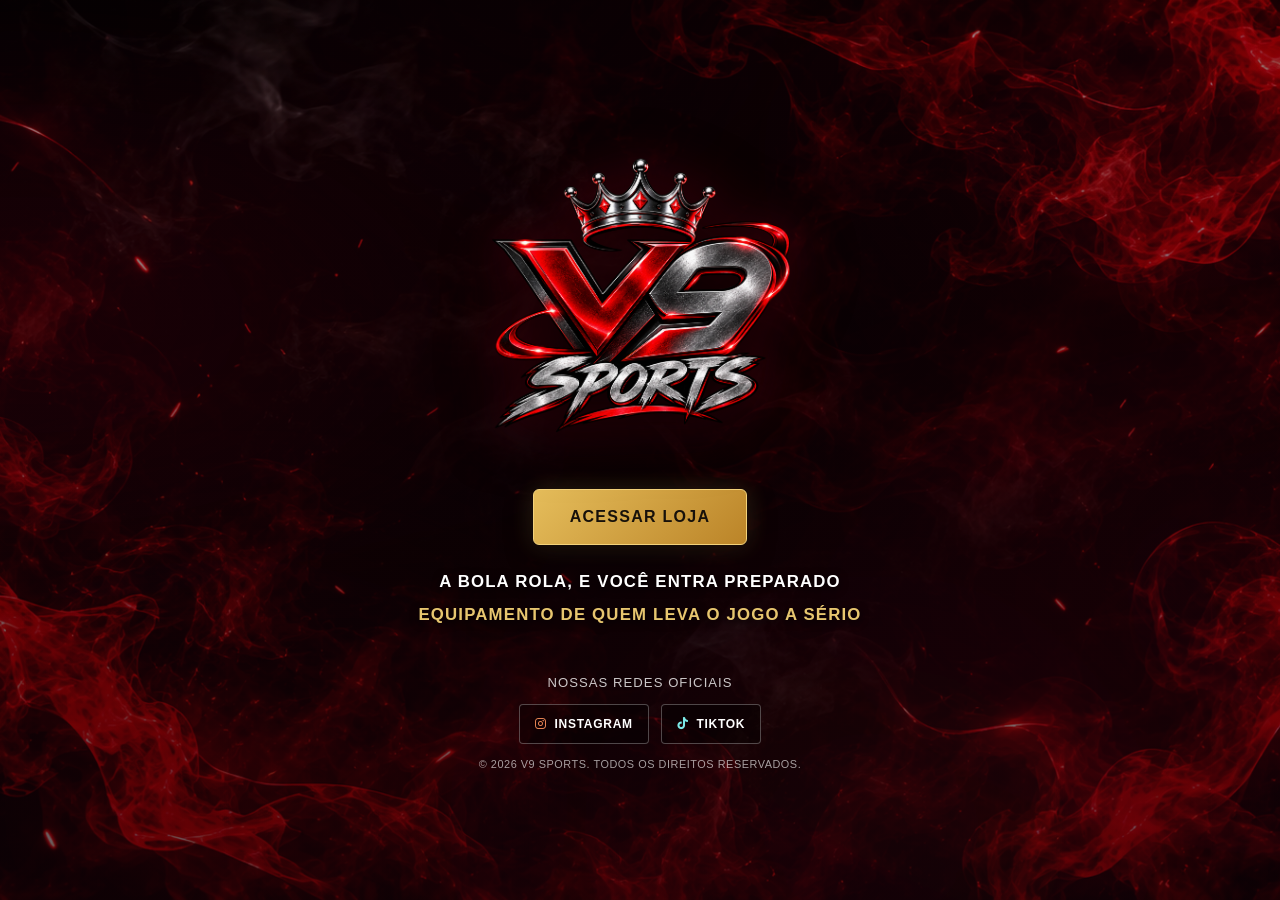
<file: index.html>
<!DOCTYPE html>
<html lang="pt-br">
<head>
    <meta charset="UTF-8">
    <meta name="viewport" content="width=device-width, initial-scale=1.0">
    <title>V9 Sports | Oficial</title>
    <link rel="preload" as="image" href="fundo-fumaça-vermelha-em-chamas.png">
    <link rel="preload" as="image" href="logo-v9-sports.png">
    <link rel="stylesheet" href="style.css">
    <link rel="stylesheet" href="https://cdnjs.cloudflare.com/ajax/libs/font-awesome/6.0.0/css/all.min.css">
</head>
<body>

    <main class="hero-wrapper">
        <div class="logo-box">
            <img src="logo-v9-sports.png" alt="V9 Sports Logo" class="logo-img">
        </div>

        <div class="cta-area">
            <a href="dashboard.html" class="btn-main">ACESSAR LOJA</a>

            <!-- FRASE EM MAIÚSCULO -->
            <div class="subtitle">
                <p class="frase-1">A BOLA ROLA, E VOCÊ ENTRA PREPARADO</p>
                <p class="frase-2">EQUIPAMENTO DE QUEM LEVA O JOGO A SÉRIO</p>
            </div>
        </div>

        <footer class="social-footer">
            <p class="footer-label">Nossas Redes Oficiais</p>

            <div class="social-links">
                <a href="https://www.instagram.com/v9_sportss/" target="_blank" rel="noopener noreferrer" aria-label="Instagram da V9 Sports" class="social-item instagram">
                    <i class="fab fa-instagram"></i> INSTAGRAM
                </a>

                <a href="https://www.tiktok.com/@v9_sports" target="_blank" rel="noopener noreferrer" aria-label="TikTok da V9 Sports" class="social-item tiktok">
                    <i class="fab fa-tiktok"></i> TIKTOK
                </a>
            </div>

            <p class="copyright">
                © 2026 V9 SPORTS. TODOS OS DIREITOS RESERVADOS.
            </p>
        </footer>
    </main>

</body>
</html>
</file>
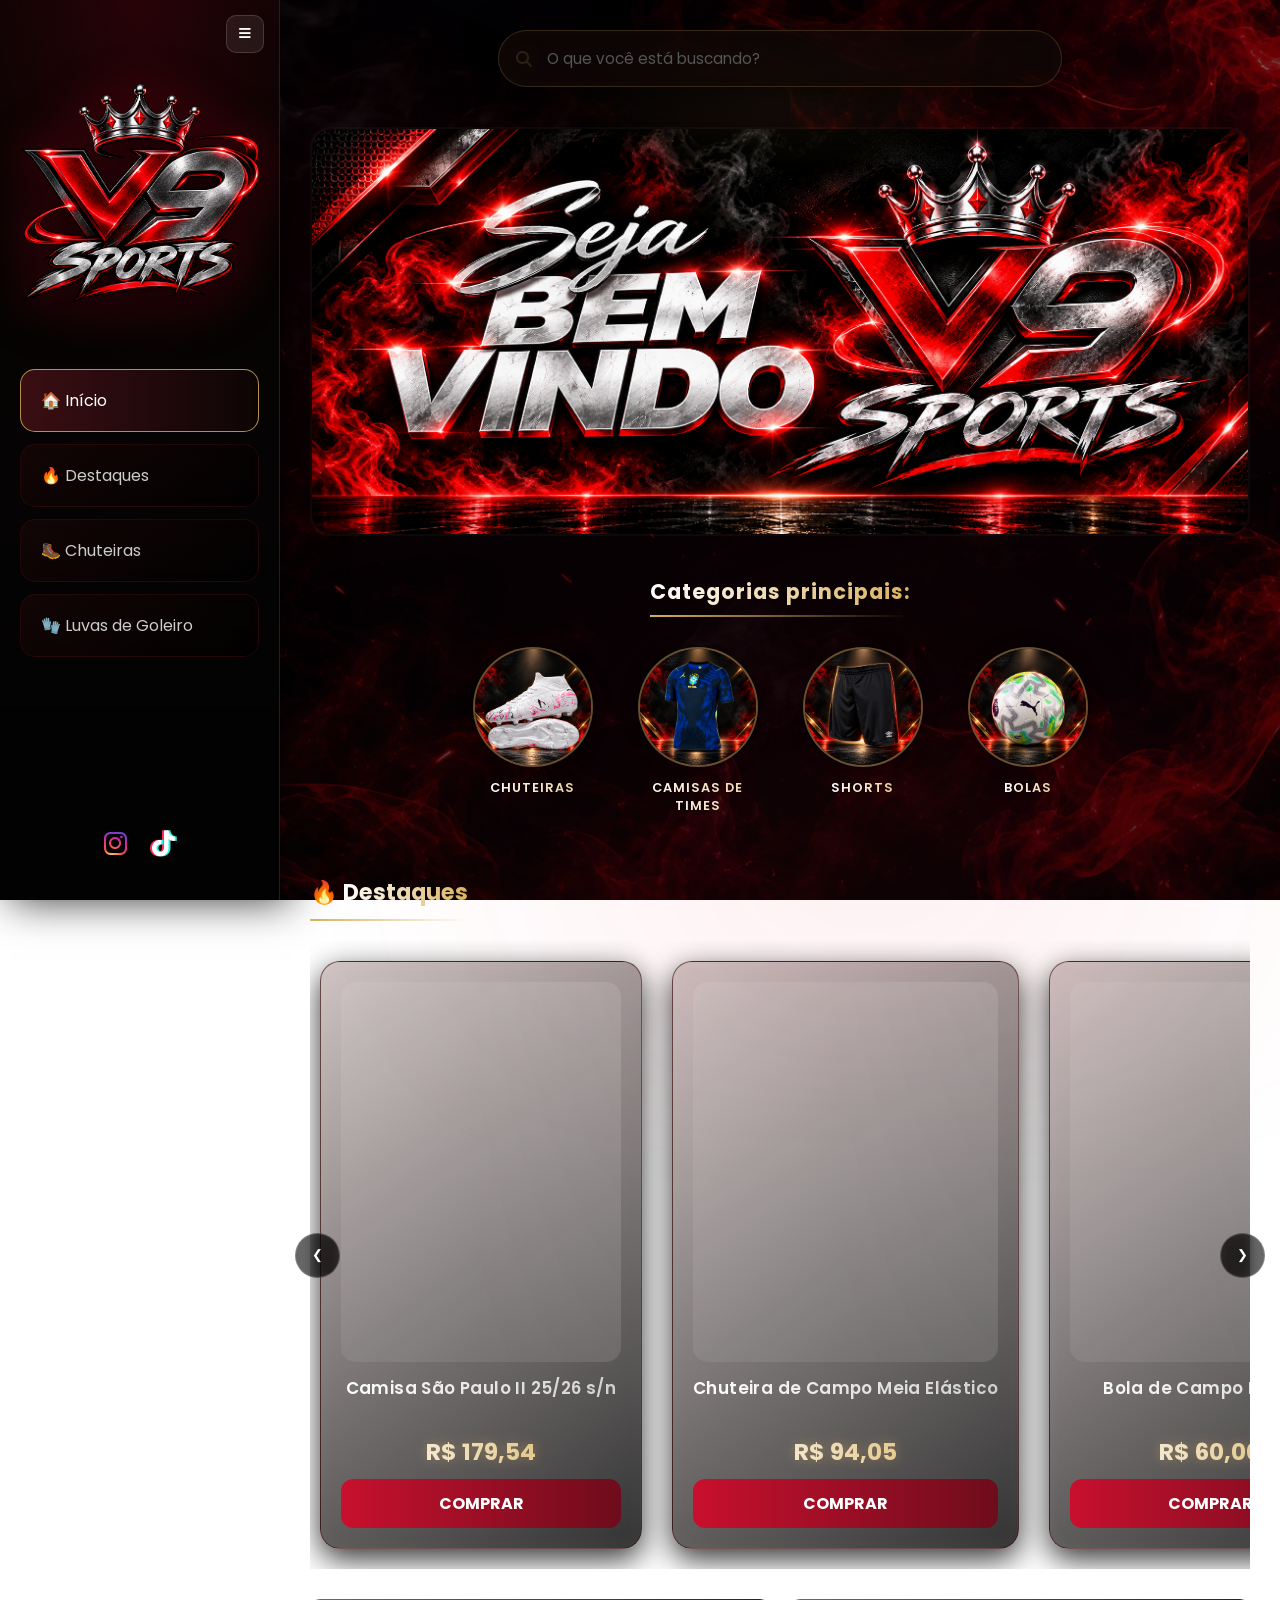
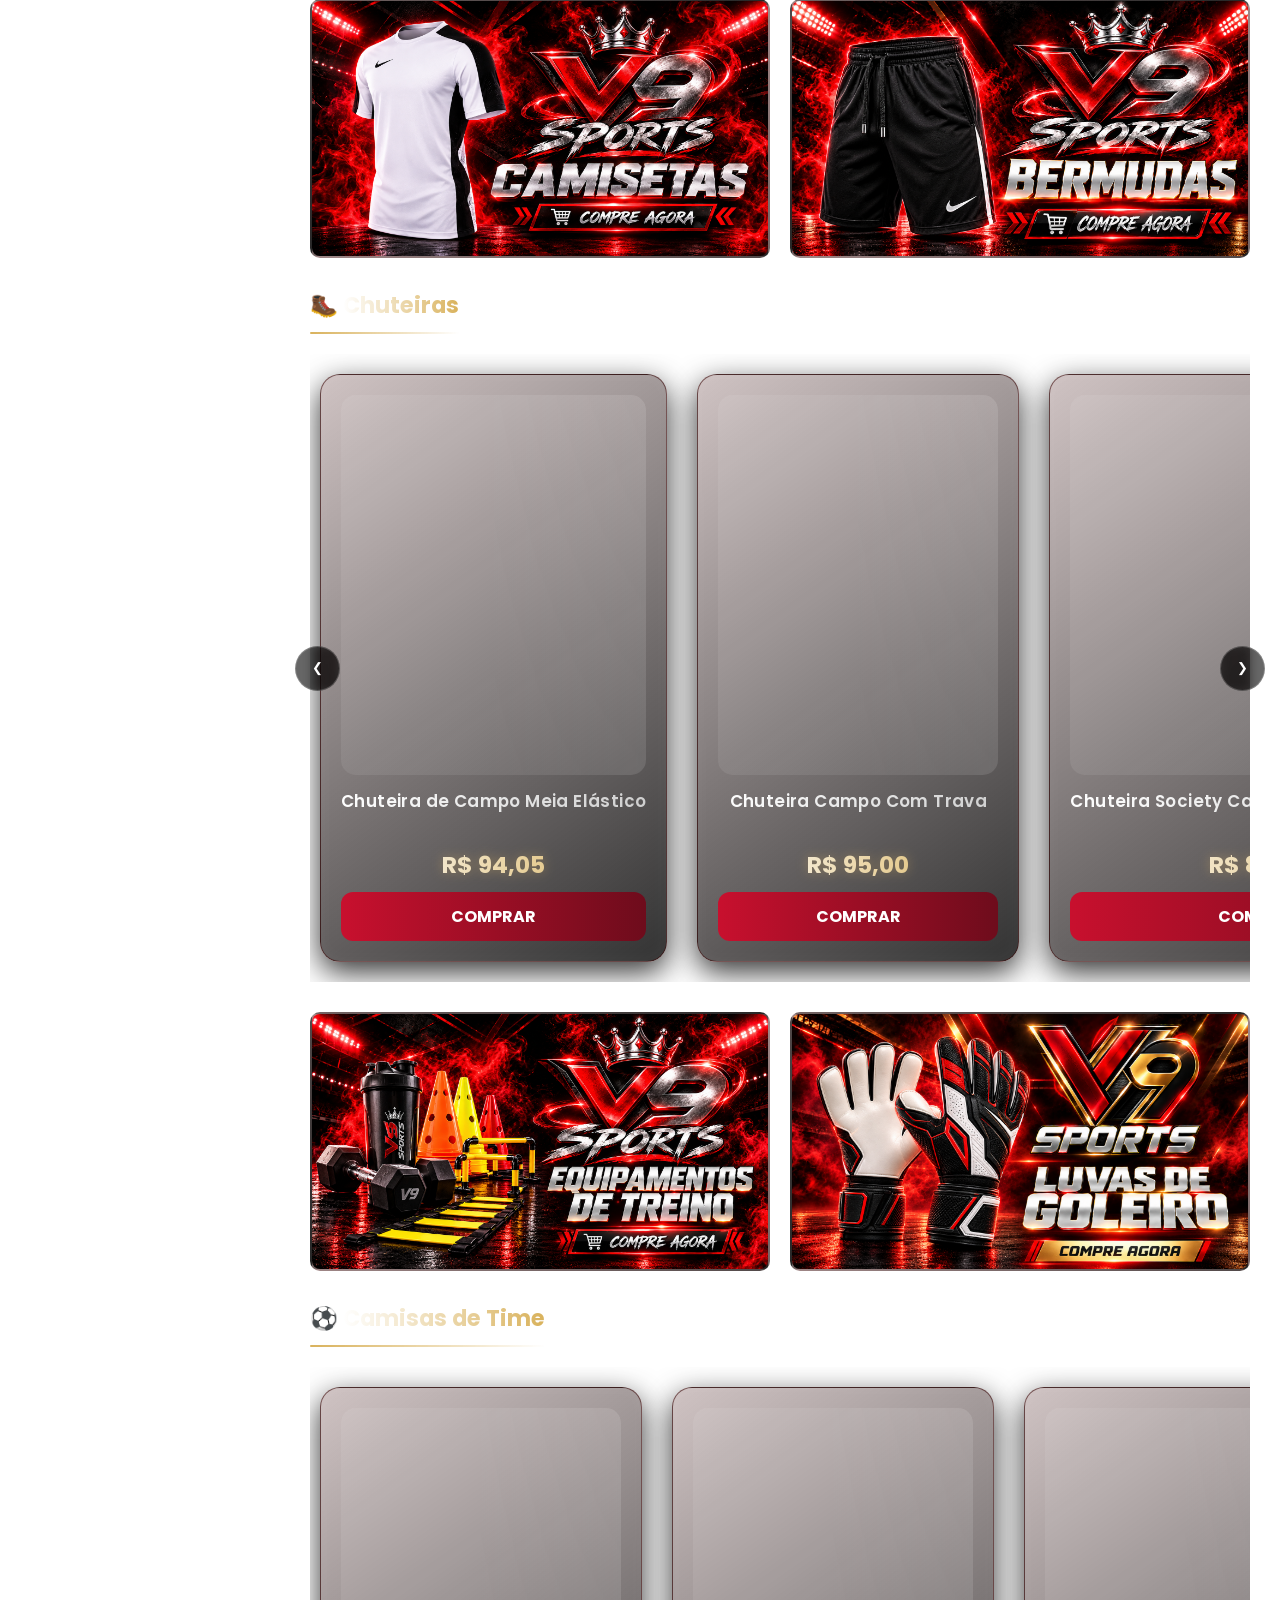
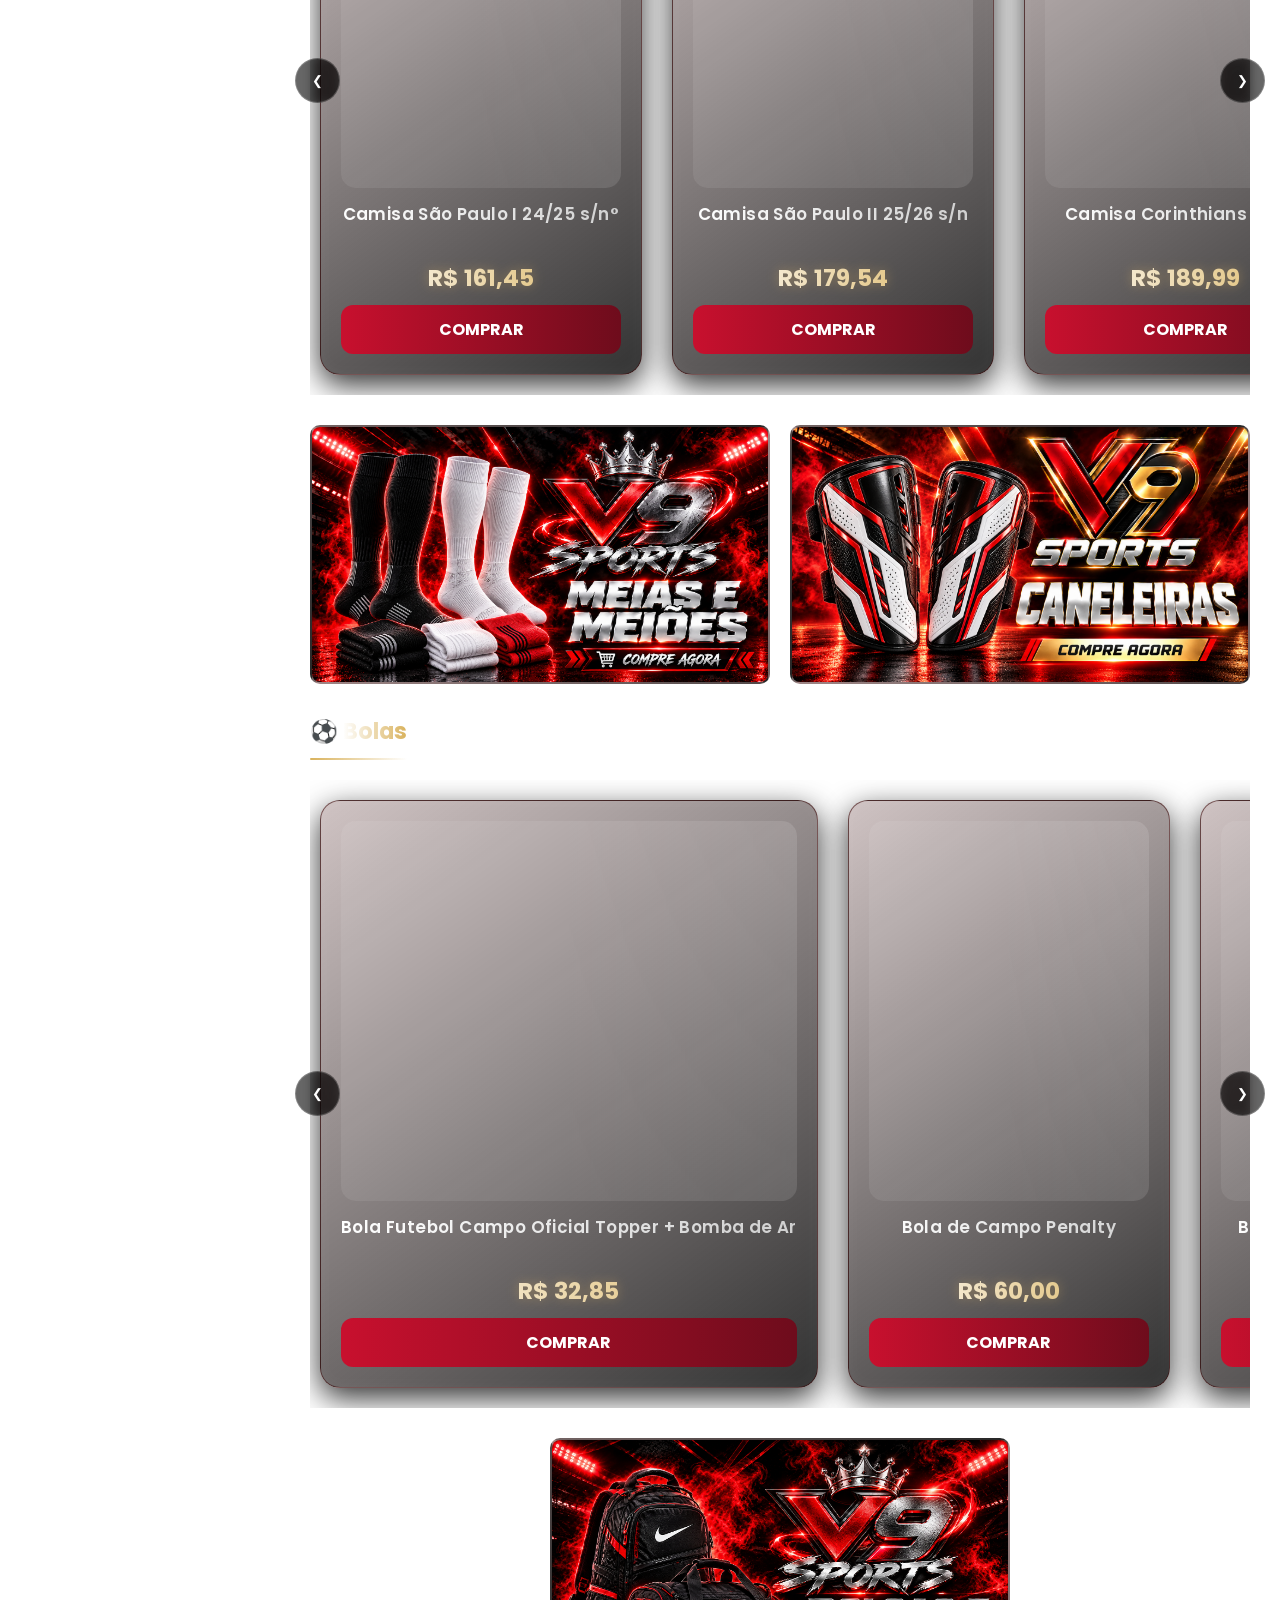
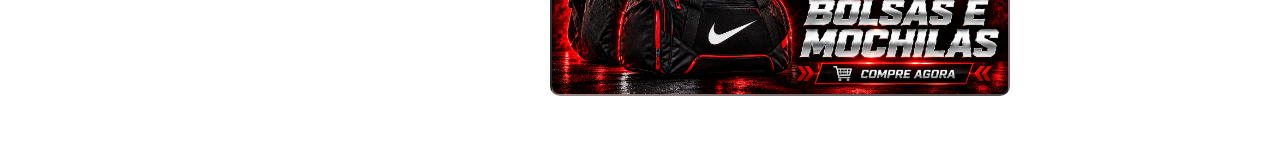
<file: dashboard.html>
<!DOCTYPE html>
<html lang="pt-br">
<head>
    <meta charset="UTF-8">
    <meta name="viewport" content="width=device-width, initial-scale=1.0, maximum-scale=1.0, user-scalable=no">
    <title>V9 Sports</title>

    <!-- Preload: imagens críticas acima da dobra -->
    <link rel="preload" as="image" href="banner-v9-sports.png">
    <link rel="preload" as="image" href="logo-v9-sports.png">
    <link rel="preload" as="image" href="fundo-fumaça-vermelha-em-chamas.png">
    <link rel="preload" as="image" href="camisas-de-time/t2-frente.png">
    <link rel="preload" as="image" href="img-chuteiras/ch1-frente.png">
    <link rel="preload" as="image" href="img-bolas/b2-frente.png">

    <link rel="stylesheet" href="dashboard.css">
    <link href="https://fonts.googleapis.com/css2?family=Poppins:wght@300;500;700&display=swap" rel="stylesheet">
    <link rel="stylesheet" href="https://cdnjs.cloudflare.com/ajax/libs/font-awesome/6.5.0/css/all.min.css">
</head>
<body>

<div class="container">

    <aside class="sidebar" id="sidebar">
        <button class="toggle-btn" id="toggleBtn" onclick="toggleSidebar()">
            <i class="fas fa-bars"></i>
        </button>
        <div class="logo-box">
            <img src="logo-v9-sports.png" class="logo" width="280" height="280" fetchpriority="high" alt="V9 Sports">
        </div>

        <ul class="menu">
            <li class="nav-item active">🏠 Início</li>
            <li class="nav-item">🔥 Destaques</li>
            <li class="nav-item">🥾 Chuteiras</li>
            <li class="nav-item">🧤 Luvas de Goleiro</li>
        </ul>

        <div class="social">
            <a href="https://www.instagram.com/v9_sportss/" target="_blank" rel="noopener noreferrer" aria-label="Instagram da V9 Sports" title="Instagram"><i class="fab fa-instagram"></i></a>
            <a href="https://www.tiktok.com/@v9_sports" target="_blank" rel="noopener noreferrer" aria-label="TikTok da V9 Sports" title="TikTok"><i class="fab fa-tiktok"></i></a>
        </div>
    </aside>

    <button class="reopen-btn" id="reopenBtn" onclick="toggleSidebar()" style="display:none;">
        <i class="fas fa-bars"></i>
    </button>

    <main class="main" id="mainContent">
        <div class="content">

            <div class="topo">
                <div class="search-wrapper">
                    <i class="fas fa-search search-icon"></i>
                    <input type="text" id="searchInput" placeholder="O que você está buscando?" autocomplete="off">
                    <button class="search-clear" id="searchClear" onclick="clearSearch()"><i class="fas fa-times"></i></button>
                    <div class="search-dropdown" id="searchDropdown"></div>
                </div>
            </div>

            <!-- PÁGINA DE RESULTADOS -->
            <section class="search-results-page" id="searchResultsPage">
                <div class="search-results-header">
                    <button class="search-results-back" onclick="clearSearch()">
                        <i class="fas fa-arrow-left"></i> Voltar
                    </button>
                    <h2>Resultados para: <span id="searchResultsQuery"></span></h2>
                    <p id="searchResultsCount"></p>
                </div>
                <div class="search-results-grid" id="searchResultsGrid"></div>
            </section>

            <div class="content-main" id="contentMain">

            <section class="banner">
                <img src="banner-v9-sports.png" width="1905" height="825" fetchpriority="high" alt="Banner V9 Sports">
            </section>

            <section class="categorias-container">
                <div class="titulo-categorias">
                    <h2>Categorias principais:</h2>
                </div>

                <div class="categorias">
                    <div class="cat"><img src="chuteiras.png" width="120" height="120" loading="lazy" alt="Chuteiras"><p>Chuteiras</p></div>
                    <div class="cat"><img src="camisas-de-times.png" width="120" height="120" loading="lazy" alt="Camisas de Times"><p>Camisas de Times</p></div>
                    <div class="cat"><img src="shorts.png" width="120" height="120" loading="lazy" alt="Shorts"><p>Shorts</p></div>
                    <div class="cat"><img src="bolas.png" width="120" height="120" loading="lazy" alt="Bolas"><p>Bolas</p></div>
                </div>
            </section>

            <section class="produtos" id="sec-destaques">
                <h2>🔥 <span>Destaques</span></h2>

                <div class="carousel-wrapper">
                    <button class="slider-btn prev" onclick="moveSlider('productSlider', -1)">❮</button>

                    <div class="grid" id="productSlider">

                        <div class="card">
                            <div class="card-img-container has-hover">
                                <img src="camisas-de-time/t2-frente.png" class="img-frente" width="280" height="380" fetchpriority="high" alt="Camisa São Paulo II 25/26 s/n">
                                <img src="camisas-de-time/t2-verso.png" class="img-verso" width="280" height="380" loading="lazy" alt="Camisa São Paulo II 25/26 s/n verso" onerror="this.parentElement.classList.remove('has-hover');this.remove()">
                            </div>
                            <h3>Camisa São Paulo II 25/26 s/n</h3>
                            <p>R$ 179,54</p>
                            <a href="https://tiddly.xyz/hLvgh" target="_blank" rel="noopener" class="buy-btn">COMPRAR</a>
                        </div>

                        <div class="card">
                            <div class="card-img-container has-hover">
                                <img src="img-chuteiras/ch1-frente.png" class="img-frente" width="280" height="380" fetchpriority="high" alt="Chuteira de Campo Meia Elástico">
                                <img src="img-chuteiras/ch1-verso.png" class="img-verso" width="280" height="380" loading="lazy" alt="Chuteira de Campo Meia Elástico verso" onerror="this.parentElement.classList.remove('has-hover');this.remove()">
                            </div>
                            <h3>Chuteira de Campo Meia Elástico</h3>
                            <p>R$ 94,05</p>
                            <a href="https://s.shopee.com.br/5q9Mv0ajeM" target="_blank" rel="noopener" class="buy-btn">COMPRAR</a>
                        </div>

                        <div class="card">
                            <div class="card-img-container has-hover">
                                <img src="img-bolas/b2-frente.png" class="img-frente" width="280" height="380" fetchpriority="high" alt="Bola de Campo Penalty">
                                <img src="img-bolas/b2-verso.png" class="img-verso" width="280" height="380" loading="lazy" alt="Bola de Campo Penalty verso" onerror="this.parentElement.classList.remove('has-hover');this.remove()">
                            </div>
                            <h3>Bola de Campo Penalty</h3>
                            <p>R$ 60,00</p>
                            <a href="https://s.shopee.com.br/6L5dXqq0AR" target="_blank" rel="noopener" class="buy-btn">COMPRAR</a>
                        </div>

                        <div class="card">
                            <div class="card-img-container has-hover">
                                <img src="camisas-de-time/t3-frente.png" class="img-frente" width="280" height="380" loading="lazy" alt="Camisa Corinthians Nike II">
                                <img src="camisas-de-time/t3-verso.png" class="img-verso" width="280" height="380" loading="lazy" alt="Camisa Corinthians Nike II verso" onerror="this.parentElement.classList.remove('has-hover');this.remove()">
                            </div>
                            <h3>Camisa Corinthians Nike II</h3>
                            <p>R$ 189,99</p>
                            <a href="https://tiddly.xyz/ubbDz" target="_blank" rel="noopener" class="buy-btn">COMPRAR</a>
                        </div>

                        <div class="card">
                            <div class="card-img-container has-hover">
                                <img src="img-chuteiras/ch2-frente.png" class="img-frente" width="280" height="380" loading="lazy" alt="Chuteira Campo Com Trava">
                                <img src="img-chuteiras/ch2-verso.png" class="img-verso" width="280" height="380" loading="lazy" alt="Chuteira Campo Com Trava verso" onerror="this.parentElement.classList.remove('has-hover');this.remove()">
                            </div>
                            <h3>Chuteira Campo Com Trava</h3>
                            <p>R$ 95,00</p>
                            <a href="https://s.shopee.com.br/3VlS8oxpbV" target="_blank" rel="noopener" class="buy-btn">COMPRAR</a>
                        </div>

                        <div class="card">
                            <div class="card-img-container has-hover">
                                <img src="img-bolas/b3-frente.png" class="img-frente" width="280" height="380" loading="lazy" alt="Bola Futebol Topper Hybrid">
                                <img src="img-bolas/b3-verso.png" class="img-verso" width="280" height="380" loading="lazy" alt="Bola Futebol Topper Hybrid verso" onerror="this.parentElement.classList.remove('has-hover');this.remove()">
                            </div>
                            <h3>Bola Futebol Topper Hybrid</h3>
                            <p>R$ 48,90</p>
                            <a href="https://s.shopee.com.br/7AekXfBW7f" target="_blank" rel="noopener" class="buy-btn">COMPRAR</a>
                        </div>

                        <div class="card">
                            <div class="card-img-container has-hover">
                                <img src="camisas-de-time/t5-frente.png" class="img-frente" width="280" height="380" loading="lazy" alt="Camisa Palmeiras I 24/25 sn°">
                                <img src="camisas-de-time/t5-verso.png" class="img-verso" width="280" height="380" loading="lazy" alt="Camisa Palmeiras I 24/25 sn° verso" onerror="this.parentElement.classList.remove('has-hover');this.remove()">
                            </div>
                            <h3>Camisa Palmeiras I 24/25 sn°</h3>
                            <p>R$ 159,90</p>
                            <a href="https://tiddly.xyz/UsJLU" target="_blank" rel="noopener" class="buy-btn">COMPRAR</a>
                        </div>

                        <div class="card">
                            <div class="card-img-container has-hover">
                                <img src="img-chuteiras/ch3-frente.png" class="img-frente" width="280" height="380" loading="lazy" alt="Chuteira Society Campo Grama Sintética">
                                <img src="img-chuteiras/ch3-verso.png" class="img-verso" width="280" height="380" loading="lazy" alt="Chuteira Society Campo Grama Sintética verso" onerror="this.parentElement.classList.remove('has-hover');this.remove()">
                            </div>
                            <h3>Chuteira Society Campo Grama Sintética</h3>
                            <p>R$ 85,04</p>
                            <a href="https://s.shopee.com.br/6AmDK1g0Id" target="_blank" rel="noopener" class="buy-btn">COMPRAR</a>
                        </div>

                        <div class="card">
                            <div class="card-img-container has-hover">
                                <img src="img-bolas/b5-frente.png" class="img-frente" width="280" height="380" loading="lazy" alt="Bola Futsal Penalty RX 500 + Bomba de Ar">
                                <img src="img-bolas/b5-verso.png" class="img-verso" width="280" height="380" loading="lazy" alt="Bola Futsal Penalty RX 500 + Bomba de Ar verso" onerror="this.parentElement.classList.remove('has-hover');this.remove()">
                            </div>
                            <h3>Bola Futsal Penalty RX 500 + Bomba de Ar</h3>
                            <p>R$ 113,91</p>
                            <a href="https://s.shopee.com.br/5AtgAUIm93" target="_blank" rel="noopener" class="buy-btn">COMPRAR</a>
                        </div>

                    </div>

                    <button class="slider-btn next" onclick="moveSlider('productSlider', 1)">❯</button>
                </div>
            </section>

            <section class="sessao-banners-categorias banners-destaque">
                <div class="banner-categoria" data-filter="roupa">
                    <img src="banner-camisetas.png" width="600" height="450" loading="lazy" alt="Roupas Esportivas">
                    <div class="overlay-banner">
                        <h2>Roupas Esportivas</h2>
                        <a href="#sec-roupas" class="btn-comprar">Comprar Agora</a>
                    </div>
                </div>
                <div class="banner-categoria" data-filter="short">
                    <img src="banner-shorts.png" width="600" height="450" loading="lazy" alt="Shorts">
                    <div class="overlay-banner">
                        <h2>Shorts</h2>
                        <a href="#sec-shorts" class="btn-comprar">Comprar Agora</a>
                    </div>
                </div>
            </section>

            <section class="produtos" id="sec-chuteiras">
                <h2>🥾 <span>Chuteiras</span></h2>

                <div class="carousel-wrapper">
                    <button class="slider-btn prev" onclick="moveSlider('chuteirasSlider', -1)">❮</button>

                    <div class="grid" id="chuteirasSlider">

                        <div class="card">
                            <div class="card-img-container has-hover">
                                <img src="img-chuteiras/ch1-frente.png" class="img-frente" width="280" height="380" loading="lazy" alt="Chuteira de Campo Meia Elástico">
                                <img src="img-chuteiras/ch1-verso.png" class="img-verso" width="280" height="380" loading="lazy" alt="Chuteira de Campo Meia Elástico verso" onerror="this.parentElement.classList.remove('has-hover');this.remove()">
                            </div>
                            <h3>Chuteira de Campo Meia Elástico</h3>
                            <p>R$ 94,05</p>
                            <a href="https://s.shopee.com.br/5q9Mv0ajeM" target="_blank" rel="noopener" class="buy-btn">COMPRAR</a>
                        </div>

                        <div class="card">
                            <div class="card-img-container has-hover">
                                <img src="img-chuteiras/ch2-frente.png" class="img-frente" width="280" height="380" loading="lazy" alt="Chuteira Campo Com Trava">
                                <img src="img-chuteiras/ch2-verso.png" class="img-verso" width="280" height="380" loading="lazy" alt="Chuteira Campo Com Trava verso" onerror="this.parentElement.classList.remove('has-hover');this.remove()">
                            </div>
                            <h3>Chuteira Campo Com Trava</h3>
                            <p>R$ 95,00</p>
                            <a href="https://s.shopee.com.br/3VlS8oxpbV" target="_blank" rel="noopener" class="buy-btn">COMPRAR</a>
                        </div>

                        <div class="card">
                            <div class="card-img-container has-hover">
                                <img src="img-chuteiras/ch3-frente.png" class="img-frente" width="280" height="380" loading="lazy" alt="Chuteira Society Campo Grama Sintética">
                                <img src="img-chuteiras/ch3-verso.png" class="img-verso" width="280" height="380" loading="lazy" alt="Chuteira Society Campo Grama Sintética verso" onerror="this.parentElement.classList.remove('has-hover');this.remove()">
                            </div>
                            <h3>Chuteira Society Campo Grama Sintética</h3>
                            <p>R$ 85,04</p>
                            <a href="https://s.shopee.com.br/6AmDK1g0Id" target="_blank" rel="noopener" class="buy-btn">COMPRAR</a>
                        </div>

                        <div class="card">
                            <div class="card-img-container has-hover">
                                <img src="img-chuteiras/ch4-frente.png" class="img-frente" width="280" height="380" loading="lazy" alt="Chuteira Campo Umbro X-Diamond">
                                <img src="img-chuteiras/ch4-verso.png" class="img-verso" width="280" height="380" loading="lazy" alt="Chuteira Campo Umbro X-Diamond verso" onerror="this.parentElement.classList.remove('has-hover');this.remove()">
                            </div>
                            <h3>Chuteira Campo Umbro X-Diamond</h3>
                            <p>R$ 94,91</p>
                            <a href="https://s.shopee.com.br/40hikCODLw" target="_blank" rel="noopener" class="buy-btn">COMPRAR</a>
                        </div>

                        <div class="card">
                            <div class="card-img-container has-hover">
                                <img src="img-chuteiras/ch5-frente.png" class="img-frente" width="280" height="380" loading="lazy" alt="Chuteira Campo Dray Foorcy">
                                <img src="img-chuteiras/ch5-verso.png" class="img-verso" width="280" height="380" loading="lazy" alt="Chuteira Campo Dray Foorcy verso" onerror="this.parentElement.classList.remove('has-hover');this.remove()">
                            </div>
                            <h3>Chuteira Campo Dray Foorcy</h3>
                            <p>R$ 74,40</p>
                            <a href="https://s.shopee.com.br/3qOIY7xkmH" target="_blank" rel="noopener" class="buy-btn">COMPRAR</a>
                        </div>

                        <div class="card">
                            <div class="card-img-container has-hover">
                                <img src="img-chuteiras/ch6-frente.png" class="img-frente" width="280" height="380" loading="lazy" alt="Chuteira de Futsal Penalty Max 500">
                                <img src="img-chuteiras/ch6-verso.png" class="img-verso" width="280" height="380" loading="lazy" alt="Chuteira de Futsal Penalty Max 500 verso" onerror="this.parentElement.classList.remove('has-hover');this.remove()">
                            </div>
                            <h3>Chuteira de Futsal Penalty Max 500</h3>
                            <p>R$ 199,41</p>
                            <a href="https://s.shopee.com.br/20weN0kJYD" target="_blank" rel="noopener" class="buy-btn">COMPRAR</a>
                        </div>

                        <div class="card">
                            <div class="card-img-container has-hover">
                                <img src="img-chuteiras/ch7-frente.png" class="img-frente" width="280" height="380" loading="lazy" alt="Chuteira Futsal Penalty Max 1000">
                                <img src="img-chuteiras/ch7-verso.png" class="img-verso" width="280" height="380" loading="lazy" alt="Chuteira Futsal Penalty Max 1000 verso" onerror="this.parentElement.classList.remove('has-hover');this.remove()">
                            </div>
                            <h3>Chuteira Futsal Penalty Max 1000</h3>
                            <p>R$ 304,00</p>
                            <a href="https://s.shopee.com.br/2VsuyGrWi0" target="_blank" rel="noopener" class="buy-btn">COMPRAR</a>
                        </div>

                    </div>

                    <button class="slider-btn next" onclick="moveSlider('chuteirasSlider', 1)">❯</button>
                </div>
            </section>

            <section class="sessao-banners-categorias banners-destaque">
                <div class="banner-categoria" data-filter="treino">
                    <img src="equipamentos-de-treino.png" width="600" height="450" loading="lazy" alt="Equipamentos de Treino">
                    <div class="overlay-banner">
                        <h2>Equipamentos de Treino</h2>
                        <a href="#sec-treino" class="btn-comprar">Comprar Agora</a>
                    </div>
                </div>
                <div class="banner-categoria" data-filter="luva">
                    <img src="luvas-de-goleiro.png" width="600" height="450" loading="lazy" alt="Luvas de Goleiro">
                    <div class="overlay-banner">
                        <h2>Luvas de Goleiro</h2>
                        <a href="#sec-luvas" class="btn-comprar">Comprar Agora</a>
                    </div>
                </div>
            </section>

            <section class="produtos" id="sec-camisas">
                <h2>⚽ <span>Camisas de Time</span></h2>

                <div class="carousel-wrapper">
                    <button class="slider-btn prev" onclick="moveSlider('camisasSlider', -1)">❮</button>

                    <div class="grid" id="camisasSlider">

                        <div class="card">
                            <div class="card-img-container has-hover">
                                <img src="camisas-de-time/t1-frente.png" class="img-frente" width="280" height="380" loading="lazy" alt="Camisa São Paulo I 24/25 s/n°">
                                <img src="camisas-de-time/t1-verso.png" class="img-verso" width="280" height="380" loading="lazy" alt="Camisa São Paulo I 24/25 s/n° verso" onerror="this.parentElement.classList.remove('has-hover');this.remove()">
                            </div>
                            <h3>Camisa São Paulo I 24/25 s/n°</h3>
                            <p>R$ 161,45</p>
                            <a href="https://tiddly.xyz/ONhCF" target="_blank" rel="noopener" class="buy-btn">COMPRAR</a>
                        </div>

                        <div class="card">
                            <div class="card-img-container has-hover">
                                <img src="camisas-de-time/t2-frente.png" class="img-frente" width="280" height="380" loading="lazy" alt="Camisa São Paulo II 25/26 s/n">
                                <img src="camisas-de-time/t2-verso.png" class="img-verso" width="280" height="380" loading="lazy" alt="Camisa São Paulo II 25/26 s/n verso" onerror="this.parentElement.classList.remove('has-hover');this.remove()">
                            </div>
                            <h3>Camisa São Paulo II 25/26 s/n</h3>
                            <p>R$ 179,54</p>
                            <a href="https://tiddly.xyz/hLvgh" target="_blank" rel="noopener" class="buy-btn">COMPRAR</a>
                        </div>

                        <div class="card">
                            <div class="card-img-container has-hover">
                                <img src="camisas-de-time/t3-frente.png" class="img-frente" width="280" height="380" loading="lazy" alt="Camisa Corinthians Nike II">
                                <img src="camisas-de-time/t3-verso.png" class="img-verso" width="280" height="380" loading="lazy" alt="Camisa Corinthians Nike II verso" onerror="this.parentElement.classList.remove('has-hover');this.remove()">
                            </div>
                            <h3>Camisa Corinthians Nike II</h3>
                            <p>R$ 189,99</p>
                            <a href="https://tiddly.xyz/ubbDz" target="_blank" rel="noopener" class="buy-btn">COMPRAR</a>
                        </div>

                        <div class="card">
                            <div class="card-img-container has-hover">
                                <img src="camisas-de-time/t4-frente.png" class="img-frente" width="280" height="380" loading="lazy" alt="Camisa Nike Corinthians I">
                                <img src="camisas-de-time/t4-verso.png" class="img-verso" width="280" height="380" loading="lazy" alt="Camisa Nike Corinthians I verso" onerror="this.parentElement.classList.remove('has-hover');this.remove()">
                            </div>
                            <h3>Camisa Nike Corinthians I</h3>
                            <p>R$ 104,49</p>
                            <a href="https://tiddly.xyz/qMkmM" target="_blank" rel="noopener" class="buy-btn">COMPRAR</a>
                        </div>

                        <div class="card">
                            <div class="card-img-container has-hover">
                                <img src="camisas-de-time/t5-frente.png" class="img-frente" width="280" height="380" loading="lazy" alt="Camisa Palmeiras I 24/25 sn°">
                                <img src="camisas-de-time/t5-verso.png" class="img-verso" width="280" height="380" loading="lazy" alt="Camisa Palmeiras I 24/25 sn° verso" onerror="this.parentElement.classList.remove('has-hover');this.remove()">
                            </div>
                            <h3>Camisa Palmeiras I 24/25 sn°</h3>
                            <p>R$ 159,90</p>
                            <a href="https://tiddly.xyz/UsJLU" target="_blank" rel="noopener" class="buy-btn">COMPRAR</a>
                        </div>

                        <div class="card">
                            <div class="card-img-container has-hover">
                                <img src="camisas-de-time/t6-frente.png" class="img-frente" width="280" height="380" loading="lazy" alt="Camisa Palmeiras II 23/24 s/ nº">
                                <img src="camisas-de-time/t6-verso.png" class="img-verso" width="280" height="380" loading="lazy" alt="Camisa Palmeiras II 23/24 s/ nº verso" onerror="this.parentElement.classList.remove('has-hover');this.remove()">
                            </div>
                            <h3>Camisa Palmeiras II 23/24 s/ nº</h3>
                            <p>R$ 178,20</p>
                            <a href="https://tiddly.xyz/TmkgW" target="_blank" rel="noopener" class="buy-btn">COMPRAR</a>
                        </div>

                    </div>

                    <button class="slider-btn next" onclick="moveSlider('camisasSlider', 1)">❯</button>
                </div>
            </section>

            <section class="sessao-banners-categorias banners-destaque">
                <div class="banner-categoria" data-filter="meia">
                    <img src="meias-e-meioes.png" width="600" height="450" loading="lazy" alt="Meias e Meiões">
                    <div class="overlay-banner">
                        <h2>Meias e Meiões</h2>
                        <a href="#sec-meias" class="btn-comprar">Comprar Agora</a>
                    </div>
                </div>
                <div class="banner-categoria" data-filter="caneleira">
                    <img src="caneleiras.png" width="600" height="450" loading="lazy" alt="Caneleiras">
                    <div class="overlay-banner">
                        <h2>Caneleiras</h2>
                        <a href="#sec-caneleiras" class="btn-comprar">Comprar Agora</a>
                    </div>
                </div>
            </section>

            <section class="produtos" id="sec-bolas">
                <h2>⚽ <span>Bolas</span></h2>

                <div class="carousel-wrapper">
                    <button class="slider-btn prev" onclick="moveSlider('bolasSlider', -1)">❮</button>

                    <div class="grid" id="bolasSlider">

                        <div class="card">
                            <div class="card-img-container has-hover">
                                <img src="img-bolas/b1-frente.png" class="img-frente" width="280" height="380" loading="lazy" alt="Bola Futebol Campo Oficial Topper + Bomba de Ar">
                                <img src="img-bolas/b1-verso.png" class="img-verso" width="280" height="380" loading="lazy" alt="Bola Futebol Campo Oficial Topper + Bomba de Ar verso" onerror="this.parentElement.classList.remove('has-hover');this.remove()">
                            </div>
                            <h3>Bola Futebol Campo Oficial Topper + Bomba de Ar</h3>
                            <p>R$ 32,85</p>
                            <a href="https://s.shopee.com.br/1BNXO7Jr4H" target="_blank" rel="noopener" class="buy-btn">COMPRAR</a>
                        </div>

                        <div class="card">
                            <div class="card-img-container has-hover">
                                <img src="img-bolas/b2-frente.png" class="img-frente" width="280" height="380" loading="lazy" alt="Bola de Campo Penalty">
                                <img src="img-bolas/b2-verso.png" class="img-verso" width="280" height="380" loading="lazy" alt="Bola de Campo Penalty verso" onerror="this.parentElement.classList.remove('has-hover');this.remove()">
                            </div>
                            <h3>Bola de Campo Penalty</h3>
                            <p>R$ 60,00</p>
                            <a href="https://s.shopee.com.br/6L5dXqq0AR" target="_blank" rel="noopener" class="buy-btn">COMPRAR</a>
                        </div>

                        <div class="card">
                            <div class="card-img-container has-hover">
                                <img src="img-bolas/b3-frente.png" class="img-frente" width="280" height="380" loading="lazy" alt="Bola Futebol Topper Hybrid">
                                <img src="img-bolas/b3-verso.png" class="img-verso" width="280" height="380" loading="lazy" alt="Bola Futebol Topper Hybrid verso" onerror="this.parentElement.classList.remove('has-hover');this.remove()">
                            </div>
                            <h3>Bola Futebol Topper Hybrid</h3>
                            <p>R$ 48,90</p>
                            <a href="https://s.shopee.com.br/7AekXfBW7f" target="_blank" rel="noopener" class="buy-btn">COMPRAR</a>
                        </div>

                        <div class="card">
                            <div class="card-img-container has-hover">
                                <img src="img-bolas/b4-frente.png" class="img-frente" width="280" height="380" loading="lazy" alt="Bola Topper Futsal">
                                <img src="img-bolas/b4-verso.png" class="img-verso" width="280" height="380" loading="lazy" alt="Bola Topper Futsal verso" onerror="this.parentElement.classList.remove('has-hover');this.remove()">
                            </div>
                            <h3>Bola Topper Futsal</h3>
                            <p>R$ 45,99</p>
                            <a href="https://s.shopee.com.br/3qOIZf2cUU" target="_blank" rel="noopener" class="buy-btn">COMPRAR</a>
                        </div>

                        <div class="card">
                            <div class="card-img-container has-hover">
                                <img src="img-bolas/b5-frente.png" class="img-frente" width="280" height="380" loading="lazy" alt="Bola Futsal Penalty RX 500 + Bomba de Ar">
                                <img src="img-bolas/b5-verso.png" class="img-verso" width="280" height="380" loading="lazy" alt="Bola Futsal Penalty RX 500 + Bomba de Ar verso" onerror="this.parentElement.classList.remove('has-hover');this.remove()">
                            </div>
                            <h3>Bola Futsal Penalty RX 500 + Bomba de Ar</h3>
                            <p>R$ 113,91</p>
                            <a href="https://s.shopee.com.br/5AtgAUIm93" target="_blank" rel="noopener" class="buy-btn">COMPRAR</a>
                        </div>

                    </div>

                    <button class="slider-btn next" onclick="moveSlider('bolasSlider', 1)">❯</button>
                </div>
            </section>

            <section class="sessao-banners-categorias banners-destaque">
                <div class="banner-categoria" data-filter="bolsa">
                    <img src="bolsas-e-mochilas.png" width="600" height="450" loading="lazy" alt="Bolsas e Mochilas">
                    <div class="overlay-banner">
                        <h2>Bolsas e Mochilas</h2>
                        <a href="#sec-bolsas" class="btn-comprar">Comprar Agora</a>
                    </div>
                </div>
            </section>

            <!-- ===================== SEÇÕES OCULTAS =====================
                 Não aparecem na rolagem normal. Ficam disponíveis apenas
                 via busca, clique nos banners acima ou nos ícones de
                 categoria — exatamente como no site original. -->

            <!-- ======== ROUPAS ESPORTIVAS (ATUALIZADO) ======== -->
            <section class="produtos sec-hidden" id="sec-roupas">
                <div class="grid" id="roupasSlider">

                <div class="card">
                    <div class="card-img-container has-hover">
                        <img src="img-camisas/c1-frente.png" class="img-frente" width="280" height="380" loading="lazy" alt="Kit 5 Camisetas Dry Fit Básicas">
                        <img src="img-camisas/c1-verso.png" class="img-verso" width="280" height="380" loading="lazy" alt="Kit 5 Camisetas Dry Fit Básicas verso" onerror="this.parentElement.classList.remove('has-hover');this.remove()">
                    </div>
                    <h3>Kit 5 Camisetas Dry Fit Básicas</h3>
                    <p>R$ 116,30</p>
                    <a href="https://meli.la/1gFpsTq" target="_blank" rel="noopener" class="buy-btn">COMPRAR</a>
                </div>

                <div class="card">
                    <div class="card-img-container has-hover">
                        <img src="img-camisas/c2-frente.png" class="img-frente" width="280" height="380" loading="lazy" alt="Camiseta Masculina Dry Fit">
                        <img src="img-camisas/c2-verso.png" class="img-verso" width="280" height="380" loading="lazy" alt="Camiseta Masculina Dry Fit verso" onerror="this.parentElement.classList.remove('has-hover');this.remove()">
                    </div>
                    <h3>Camiseta Masculina Dry Fit</h3>
                    <p>R$ 64,99</p>
                    <a href="https://meli.la/18zF2Fe" target="_blank" rel="noopener" class="buy-btn">COMPRAR</a>
                </div>

                <div class="card">
                    <div class="card-img-container has-hover">
                        <img src="img-camisas/c3-frente.png" class="img-frente" width="280" height="380" loading="lazy" alt="Camiseta Esportiva Penalty">
                        <img src="img-camisas/c3-verso.png" class="img-verso" width="280" height="380" loading="lazy" alt="Camiseta Esportiva Penalty verso" onerror="this.parentElement.classList.remove('has-hover');this.remove()">
                    </div>
                    <h3>Camiseta Esportiva Penalty</h3>
                    <p>R$ 44,55</p>
                    <a href="https://meli.la/1X4Hr67" target="_blank" rel="noopener" class="buy-btn">COMPRAR</a>
                </div>

                <div class="card">
                    <div class="card-img-container has-hover">
                        <img src="img-camisas/c4-frente.png" class="img-frente" width="280" height="380" loading="lazy" alt="Kit 2 Camisetas Diadora Dry Fit">
                        <img src="img-camisas/c4-verso.png" class="img-verso" width="280" height="380" loading="lazy" alt="Kit 2 Camisetas Diadora Dry Fit verso" onerror="this.parentElement.classList.remove('has-hover');this.remove()">
                    </div>
                    <h3>Kit 2 Camisetas Diadora Dry Fit</h3>
                    <p>R$ 149,99</p>
                    <a href="https://meli.la/1vE9KAQ" target="_blank" rel="noopener" class="buy-btn">COMPRAR</a>
                </div>

                <div class="card">
                    <div class="card-img-container has-hover">
                        <img src="img-camisas/c5-frente.png" class="img-frente" width="280" height="380" loading="lazy" alt="Kit 3 Camisas Térmicas">
                        <img src="img-camisas/c5-verso.png" class="img-verso" width="280" height="380" loading="lazy" alt="Kit 3 Camisas Térmicas verso" onerror="this.parentElement.classList.remove('has-hover');this.remove()">
                    </div>
                    <h3>Kit 3 Camisas Térmicas</h3>
                    <p>R$ 104,00</p>
                    <a href="https://meli.la/1rrSQNE" target="_blank" rel="noopener" class="buy-btn">COMPRAR</a>
                </div>

                <div class="card">
                    <div class="card-img-container has-hover">
                        <img src="img-camisas/c6-frente.png" class="img-frente" width="280" height="380" loading="lazy" alt="Camisa Térmica Voker">
                        <img src="img-camisas/c6-verso.png" class="img-verso" width="280" height="380" loading="lazy" alt="Camisa Térmica Voker verso" onerror="this.parentElement.classList.remove('has-hover');this.remove()">
                    </div>
                    <h3>Camisa Térmica Voker</h3>
                    <p>R$ 37,70</p>
                    <a href="https://meli.la/2jrbcyy" target="_blank" rel="noopener" class="buy-btn">COMPRAR</a>
                </div>

                </div>
            </section>

            <section class="produtos sec-hidden" id="sec-shorts">
                <div class="grid" id="shortsSlider">
                    <div class="card">
                        <div class="card-img-container has-hover tenis">
                            <img src="img-bermudas/b1-fremte.png" class="img-frente" width="280" height="380" loading="lazy" alt="Kit 3 Shorts Futebol Dry Fit">
                            <img src="img-bermudas/b1-verso.png" class="img-verso" width="280" height="380" loading="lazy" alt="Kit 3 Shorts Futebol Dry Fit verso" onerror="this.parentElement.classList.remove('has-hover');this.remove()">
                        </div>
                        <h3>Kit 3 Shorts Futebol Dry Fit</h3>
                        <p>R$ 38,90</p>
                        <a href="https://meli.la/2p6ncjH" target="_blank" rel="noopener" class="buy-btn">COMPRAR</a>
                    </div>
                    <div class="card">
                        <div class="card-img-container has-hover tenis">
                            <img src="img-bermudas/b2-frente.png" class="img-frente" width="280" height="380" loading="lazy" alt="Bermuda Esportiva">
                            <img src="img-bermudas/b2-verso.png" class="img-verso" width="280" height="380" loading="lazy" alt="Bermuda Esportiva verso" onerror="this.parentElement.classList.remove('has-hover');this.remove()">
                        </div>
                        <h3>Bermuda Esportiva</h3>
                        <p>R$ 34,90</p>
                        <a href="https://meli.la/1XVLQgN" target="_blank" rel="noopener" class="buy-btn">COMPRAR</a>
                    </div>
                    <div class="card">
                        <div class="card-img-container has-hover tenis">
                            <img src="img-bermudas/b3-frente.png" class="img-frente" width="280" height="380" loading="lazy" alt="Short De Futebol Umbro">
                            <img src="img-bermudas/b3-verso.png" class="img-verso" width="280" height="380" loading="lazy" alt="Short De Futebol Umbro verso" onerror="this.parentElement.classList.remove('has-hover');this.remove()">
                        </div>
                        <h3>Short De Futebol Umbro</h3>
                        <p>R$ 64</p>
                        <a href="https://meli.la/17UAq5o" target="_blank" rel="noopener" class="buy-btn">COMPRAR</a>
                    </div>
                    <div class="card">
                        <div class="card-img-container has-hover tenis">
                            <img src="img-bermudas/b4-frente.png" class="img-frente" width="280" height="380" loading="lazy" alt="Calção Com Bolso Masculino">
                            <img src="img-bermudas/b4-verso.png" class="img-verso" width="280" height="380" loading="lazy" alt="Calção Com Bolso Masculino verso" onerror="this.parentElement.classList.remove('has-hover');this.remove()">
                        </div>
                        <h3>Calção Com Bolso Masculino</h3>
                        <p>R$ 53,33</p>
                        <a href="https://meli.la/1J3v2Vi" target="_blank" rel="noopener" class="buy-btn">COMPRAR</a>
                    </div>
                    <div class="card">
                        <div class="card-img-container has-hover tenis">
                            <img src="img-bermudas/b5-frente.png" class="img-frente" width="280" height="380" loading="lazy" alt="Calção Futebol Treino">
                            <img src="img-bermudas/b5-verso.png" class="img-verso" width="280" height="380" loading="lazy" alt="Calção Futebol Treino verso" onerror="this.parentElement.classList.remove('has-hover');this.remove()">
                        </div>
                        <h3>Calção Futebol Treino</h3>
                        <p>R$ 43,98</p>
                        <a href="https://meli.la/17TQ5Q6" target="_blank" rel="noopener" class="buy-btn">COMPRAR</a>
                    </div>
                </div>
            </section>

            <!-- ======== MEIAS E MEIÕES (ATUALIZADO) ======== -->
            <section class="produtos sec-hidden" id="sec-meias">
                <div class="grid" id="meiasSlider">

                    <div class="card">
                        <div class="card-img-container has-hover">
                            <img src="img-meiao/m1-frente.png" class="img-frente" width="280" height="380" loading="lazy" alt="Meias Esportivas Antiderrapante">
                            <img src="img-meiao/m1-verso.png" class="img-verso" width="280" height="380" loading="lazy" alt="Meias Esportivas Antiderrapante verso" onerror="this.parentElement.classList.remove('has-hover');this.remove()">
                        </div>
                        <h3>Meias Esportivas Antiderrapante</h3>
                        <p>R$ 10,99</p>
                        <a href="https://s.shopee.com.br/9fMYG0V3IR" target="_blank" rel="noopener" class="buy-btn">COMPRAR</a>
                    </div>

                    <div class="card">
                        <div class="card-img-container has-hover">
                            <img src="img-meiao/m2-frente.png" class="img-frente" width="280" height="380" loading="lazy" alt="Meias de Futebol Longas">
                            <img src="img-meiao/m2-verso.png" class="img-verso" width="280" height="380" loading="lazy" alt="Meias de Futebol Longas verso" onerror="this.parentElement.classList.remove('has-hover');this.remove()">
                        </div>
                        <h3>Meias de Futebol Longas</h3>
                        <p>R$ 12,99</p>
                        <a href="https://s.shopee.com.br/30peMEkx3h" target="_blank" rel="noopener" class="buy-btn">COMPRAR</a>
                    </div>

                    <div class="card">
                        <div class="card-img-container has-hover">
                            <img src="img-meiao/m3-frente.png" class="img-frente" width="280" height="380" loading="lazy" alt="Meias de Futebol Arrow Grip">
                            <img src="img-meiao/m3-verso.png" class="img-verso" width="280" height="380" loading="lazy" alt="Meias de Futebol Arrow Grip verso" onerror="this.parentElement.classList.remove('has-hover');this.remove()">
                        </div>
                        <h3>Meias de Futebol Arrow Grip</h3>
                        <p>R$ 12,99</p>
                        <a href="https://s.shopee.com.br/5q9pjic67d" target="_blank" rel="noopener" class="buy-btn">COMPRAR</a>
                    </div>

                    <div class="card">
                        <div class="card-img-container has-hover">
                            <img src="img-meiao/m4-frente.png" class="img-frente" width="280" height="380" loading="lazy" alt="Meião Futebol Listrado">
                            <img src="img-meiao/m4-verso.png" class="img-verso" width="280" height="380" loading="lazy" alt="Meião Futebol Listrado verso" onerror="this.parentElement.classList.remove('has-hover');this.remove()">
                        </div>
                        <h3>Meião Futebol Listrado</h3>
                        <p>R$ 10,84</p>
                        <a href="https://s.shopee.com.br/2qWEAVX2mm" target="_blank" rel="noopener" class="buy-btn">COMPRAR</a>
                    </div>

                    <div class="card">
                        <div class="card-img-container has-hover">
                            <img src="img-meiao/m5-frente.png" class="img-frente" width="280" height="380" loading="lazy" alt="Meião de Futebol Pró Adulto">
                            <img src="img-meiao/m5-verso.png" class="img-verso" width="280" height="380" loading="lazy" alt="Meião de Futebol Pró Adulto verso" onerror="this.parentElement.classList.remove('has-hover');this.remove()">
                        </div>
                        <h3>Meião de Futebol Pró Adulto</h3>
                        <p>R$ 14,90</p>
                        <a href="https://s.shopee.com.br/7KydWsdoqA" target="_blank" rel="noopener" class="buy-btn">COMPRAR</a>
                    </div>

                </div>
            </section>

            <!-- ======== CANELEIRAS (ATUALIZADO) ======== -->
            <section class="produtos sec-hidden" id="sec-caneleiras">
                <div class="grid" id="caneleirasSlider">

                    <div class="card">
                        <div class="card-img-container has-hover">
                            <img src="img-caneleira/ca1-frente.png" class="img-frente" width="280" height="380" loading="lazy" alt="Caneleira Penalty">
                            <img src="img-caneleira/ca1-verso.png" class="img-verso" width="280" height="380" loading="lazy" alt="Caneleira Penalty verso" onerror="this.parentElement.classList.remove('has-hover');this.remove()">
                        </div>
                        <h3>Caneleira Penalty</h3>
                        <p>R$ 25,00</p>
                        <a href="https://s.shopee.com.br/8pnRKEEQ2M" target="_blank" rel="noopener" class="buy-btn">COMPRAR</a>
                    </div>

                    <div class="card">
                        <div class="card-img-container has-hover">
                            <img src="img-caneleira/ca2-frente.png" class="img-frente" width="280" height="380" loading="lazy" alt="Caneleira Small Shield">
                            <img src="img-caneleira/ca2-verso.png" class="img-verso" width="280" height="380" loading="lazy" alt="Caneleira Small Shield verso" onerror="this.parentElement.classList.remove('has-hover');this.remove()">
                        </div>
                        <h3>Caneleira Small Shield</h3>
                        <p>R$ 24,90</p>
                        <a href="https://s.shopee.com.br/20x7C5PsG4" target="_blank" rel="noopener" class="buy-btn">COMPRAR</a>
                    </div>

                    <div class="card">
                        <div class="card-img-container has-hover">
                            <img src="img-caneleira/ca3-frente.png" class="img-frente" width="280" height="380" loading="lazy" alt="Caneleira Angels Driver">
                            <img src="img-caneleira/ca3-verso.png" class="img-verso" width="280" height="380" loading="lazy" alt="Caneleira Angels Driver verso" onerror="this.parentElement.classList.remove('has-hover');this.remove()">
                        </div>
                        <h3>Caneleira Angels Driver</h3>
                        <p>R$ 20,99</p>
                        <a href="https://s.shopee.com.br/LotDErMnV" target="_blank" rel="noopener" class="buy-btn">COMPRAR</a>
                    </div>

                    <div class="card">
                        <div class="card-img-container has-hover">
                            <img src="img-caneleira/ca4-frente.png" class="img-frente" width="280" height="380" loading="lazy" alt="Caneleiras Personalizadas">
                            <img src="img-caneleira/ca4-verso.png" class="img-verso" width="280" height="380" loading="lazy" alt="Caneleiras Personalizadas verso" onerror="this.parentElement.classList.remove('has-hover');this.remove()">
                        </div>
                        <h3>Caneleiras Personalizadas</h3>
                        <p>R$ 28,50</p>
                        <a href="https://s.shopee.com.br/2LZxbQsTsN" target="_blank" rel="noopener" class="buy-btn">COMPRAR</a>
                    </div>

                </div>
            </section>

            <section class="produtos sec-hidden" id="sec-treino">
                <div class="grid" id="treinoSlider">
                    <div class="card">
                        <div class="card-img-container has-hover tenis">
                            <img src="img-equipamentos/e1-frente.png" class="img-frente" width="280" height="380" loading="lazy" alt="Kit 10 Cones Demarcatorio Treino">
                            <img src="img-equipamentos/e1-verso.png" class="img-verso" width="280" height="380" loading="lazy" alt="Kit 10 Cones Demarcatorio Treino verso" onerror="this.parentElement.classList.remove('has-hover');this.remove()">
                        </div>
                        <h3>Kit 10 Cones Demarcatorio Treino</h3>
                        <p>R$ 23,28</p>
                        <a href="https://meli.la/2uPu7ts" target="_blank" rel="noopener" class="buy-btn">COMPRAR</a>
                    </div>
                    <div class="card">
                        <div class="card-img-container has-hover tenis">
                            <img src="img-equipamentos/e2-frente.png" class="img-frente" width="280" height="380" loading="lazy" alt="Kit Funcional Agilidade 5 Chapéus + 5 Cones e Escada">
                            <img src="img-equipamentos/e2-verso.png" class="img-verso" width="280" height="380" loading="lazy" alt="Kit Funcional Agilidade verso" onerror="this.parentElement.classList.remove('has-hover');this.remove()">
                        </div>
                        <h3>Kit Funcional Agilidade 5 Chapéus + 5 Cones e Escada</h3>
                        <p>R$ 46,90</p>
                        <a href="https://meli.la/24AVwcx" target="_blank" rel="noopener" class="buy-btn">COMPRAR</a>
                    </div>
                    <div class="card">
                        <div class="card-img-container has-hover tenis">
                            <img src="img-equipamentos/e3-frente.png" class="img-frente" width="280" height="380" loading="lazy" alt="Kit 10 Cones 10 Chapéus 1 Escada 5 Faixas">
                            <img src="img-equipamentos/e3-verso.png" class="img-verso" width="280" height="380" loading="lazy" alt="Kit 10 Cones 10 Chapéus 1 Escada 5 Faixas verso" onerror="this.parentElement.classList.remove('has-hover');this.remove()">
                        </div>
                        <h3>Kit 10 Cones 10 Chapéus 1 Escada 5 Faixas</h3>
                        <p>R$ 65,47</p>
                        <a href="https://meli.la/2exwVsX" target="_blank" rel="noopener" class="buy-btn">COMPRAR</a>
                    </div>
                    <div class="card">
                        <div class="card-img-container has-hover tenis">
                            <img src="img-equipamentos/e4-frente.png" class="img-frente" width="280" height="380" loading="lazy" alt="Kit 20 Peças Treino Funcional 10 Cone E 10 Chapéu">
                            <img src="img-equipamentos/e4-verso.png" class="img-verso" width="280" height="380" loading="lazy" alt="Kit 20 Peças Treino Funcional verso" onerror="this.parentElement.classList.remove('has-hover');this.remove()">
                        </div>
                        <h3>Kit 20 Peças Treino Funcional 10 Cone E 10 Chapéu</h3>
                        <p>R$ 69,99</p>
                        <a href="https://meli.la/11HjnW1" target="_blank" rel="noopener" class="buy-btn">COMPRAR</a>
                    </div>
                    <div class="card">
                        <div class="card-img-container has-hover tenis">
                            <img src="img-equipamentos/e5-frente.png" class="img-frente" width="280" height="380" loading="lazy" alt="Trave Futebol Gol Kit Mini">
                            <img src="img-equipamentos/e5-verso.png" class="img-verso" width="280" height="380" loading="lazy" alt="Trave Futebol Gol Kit Mini verso" onerror="this.parentElement.classList.remove('has-hover');this.remove()">
                        </div>
                        <h3>Trave Futebol Gol Kit Mini</h3>
                        <p>R$ 44,90</p>
                        <a href="https://meli.la/15NSh9o" target="_blank" rel="noopener" class="buy-btn">COMPRAR</a>
                    </div>
                    <div class="card">
                        <div class="card-img-container has-hover tenis">
                            <img src="img-equipamentos/e6-frente.png" class="img-frente" width="280" height="380" loading="lazy" alt="Brinquedo Infantil, Armação De Bola, Pano De Alvo">
                            <img src="img-equipamentos/e6-verso.png" class="img-verso" width="280" height="380" loading="lazy" alt="Brinquedo Infantil, Armação De Bola, Pano De Alvo verso" onerror="this.parentElement.classList.remove('has-hover');this.remove()">
                        </div>
                        <h3>Brinquedo Infantil, Armação De Bola, Pano De Alvo</h3>
                        <p>R$ 139,94</p>
                        <a href="https://meli.la/2DfM1n2" target="_blank" rel="noopener" class="buy-btn">COMPRAR</a>
                    </div>
                </div>
            </section>

            <section class="produtos sec-hidden" id="sec-luvas">
                <div class="grid" id="luvasSlider">
                    <div class="card">
                        <div class="card-img-container has-hover tenis">
                            <img src="img-luvas/l1-frente.png" class="img-frente" width="280" height="380" loading="lazy" alt="Luva de Goleiro Penalty">
                            <img src="img-luvas/l1-verso.png" class="img-verso" width="280" height="380" loading="lazy" alt="Luva de Goleiro Penalty verso" onerror="this.parentElement.classList.remove('has-hover');this.remove()">
                        </div>
                        <h3>Luva de Goleiro Penalty</h3>
                        <p>R$ 79,49</p>
                        <a href="https://s.shopee.com.br/3VlzL9ld0v" target="_blank" rel="noopener" class="buy-btn">COMPRAR</a>
                    </div>
                    <div class="card">
                        <div class="card-img-container has-hover tenis">
                            <img src="img-luvas/l2-frente.png" class="img-frente" width="280" height="380" loading="lazy" alt="Luva Force South Team Alta Grip">
                            <img src="img-luvas/l2-verso.png" class="img-verso" width="280" height="380" loading="lazy" alt="Luva Force South Team Alta Grip verso" onerror="this.parentElement.classList.remove('has-hover');this.remove()">
                        </div>
                        <h3>Luva Force South Team Alta Grip</h3>
                        <p>R$ 96,12</p>
                        <a href="https://s.shopee.com.br/80EOhbm3LY" target="_blank" rel="noopener" class="buy-btn">COMPRAR</a>
                    </div>
                    <div class="card">
                        <div class="card-img-container has-hover tenis">
                            <img src="img-luvas/l3-frente.png" class="img-frente" width="280" height="380" loading="lazy" alt="Luva Goleiro Campo Umbro">
                            <img src="img-luvas/l3-verso.png" class="img-verso" width="280" height="380" loading="lazy" alt="Luva Goleiro Campo Umbro verso" onerror="this.parentElement.classList.remove('has-hover');this.remove()">
                        </div>
                        <h3>Luva Goleiro Campo Umbro</h3>
                        <p>R$ 76,87</p>
                        <a href="https://s.shopee.com.br/3LSZ9OCWus" target="_blank" rel="noopener" class="buy-btn">COMPRAR</a>
                    </div>
                    <div class="card">
                        <div class="card-img-container has-hover tenis">
                            <img src="img-luvas/l4-frente.png" class="img-frente" width="280" height="380" loading="lazy" alt="Luva De Goleiro Poker">
                            <img src="img-luvas/l4-verso.png" class="img-verso" width="280" height="380" loading="lazy" alt="Luva De Goleiro Poker verso" onerror="this.parentElement.classList.remove('has-hover');this.remove()">
                        </div>
                        <h3>Luva De Goleiro Poker</h3>
                        <p>R$ 84,98</p>
                        <a href="https://meli.la/2N9GJaa" target="_blank" rel="noopener" class="buy-btn">COMPRAR</a>
                    </div>
                    <div class="card">
                        <div class="card-img-container has-hover tenis">
                            <img src="img-luvas/l5-frente.png" class="img-frente" width="280" height="380" loading="lazy" alt="Luva Futsal Training Infinity">
                            <img src="img-luvas/l5-verso.png" class="img-verso" width="280" height="380" loading="lazy" alt="Luva Futsal Training Infinity verso" onerror="this.parentElement.classList.remove('has-hover');this.remove()">
                        </div>
                        <h3>Luva Futsal Training Infinity</h3>
                        <p>R$ 99,69</p>
                        <a href="https://meli.la/2EomhmL" target="_blank" rel="noopener" class="buy-btn">COMPRAR</a>
                    </div>
                </div>
            </section>

            <section class="produtos sec-hidden" id="sec-bolsas">
                <div class="grid" id="bolsasSlider">
                    <div class="card">
                        <div class="card-img-container has-hover tenis">
                            <img src="img-bolsas/bo1-frente.png" class="img-frente" width="280" height="380" loading="lazy" alt="Bolsa Mala Sport">
                            <img src="img-bolsas/bo1-verso.png" class="img-verso" width="280" height="380" loading="lazy" alt="Bolsa Mala Sport verso" onerror="this.parentElement.classList.remove('has-hover');this.remove()">
                        </div>
                        <h3>Bolsa Mala Sport</h3>
                        <p>R$ 42,99</p>
                        <a href="https://meli.la/13MB8c2" target="_blank" rel="noopener" class="buy-btn">COMPRAR</a>
                    </div>
                    <div class="card">
                        <div class="card-img-container has-hover tenis">
                            <img src="img-bolsas/bo2-frente.png" class="img-frente" width="280" height="380" loading="lazy" alt="Mochila Sacola Porta Tênis Chuteira">
                            <img src="img-bolsas/bo2-verso.png" class="img-verso" width="280" height="380" loading="lazy" alt="Mochila Sacola Porta Tênis Chuteira verso" onerror="this.parentElement.classList.remove('has-hover');this.remove()">
                        </div>
                        <h3>Mochila Sacola Porta Tênis Chuteira</h3>
                        <p>R$ 19,58</p>
                        <a href="https://meli.la/2fETNRe" target="_blank" rel="noopener" class="buy-btn">COMPRAR</a>
                    </div>
                    <div class="card">
                        <div class="card-img-container has-hover tenis">
                            <img src="img-bolsas/bo3-frente.png" class="img-frente" width="280" height="380" loading="lazy" alt="Necessaire Porta Chuteiras">
                            <img src="img-bolsas/bo3-verso.png" class="img-verso" width="280" height="380" loading="lazy" alt="Necessaire Porta Chuteiras verso" onerror="this.parentElement.classList.remove('has-hover');this.remove()">
                        </div>
                        <h3>Necessaire Porta Chuteiras</h3>
                        <p>R$ 42,15</p>
                        <a href="https://meli.la/1Q6Rvw5" target="_blank" rel="noopener" class="buy-btn">COMPRAR</a>
                    </div>
                    <div class="card">
                        <div class="card-img-container has-hover tenis">
                            <img src="img-bolsas/bo4-frente.png" class="img-frente" width="280" height="380" loading="lazy" alt="Bolsa Fardamento Uniforme Com Bolso Para 22 Uniformes">
                            <img src="img-bolsas/bo4-verso.png" class="img-verso" width="280" height="380" loading="lazy" alt="Bolsa Fardamento Uniforme verso" onerror="this.parentElement.classList.remove('has-hover');this.remove()">
                        </div>
                        <h3>Bolsa Fardamento Uniforme Com Bolso Para 22 Uniformes</h3>
                        <p>R$ 53</p>
                        <a href="https://meli.la/1eUWCDU" target="_blank" rel="noopener" class="buy-btn">COMPRAR</a>
                    </div>
                    <div class="card">
                        <div class="card-img-container has-hover tenis">
                            <img src="img-bolsas/bo5-frente.png" class="img-frente" width="280" height="380" loading="lazy" alt="Bolsa Mochila Porta 10 Bolas">
                            <img src="img-bolsas/bo5-verso.png" class="img-verso" width="280" height="380" loading="lazy" alt="Bolsa Mochila Porta 10 Bolas verso" onerror="this.parentElement.classList.remove('has-hover');this.remove()">
                        </div>
                        <h3>Bolsa Mochila Porta 10 Bolas</h3>
                        <p>R$ 127,68</p>
                        <a href="https://meli.la/2XAPDJf" target="_blank" rel="noopener" class="buy-btn">COMPRAR</a>
                    </div>
                </div>
            </section>

            </div><!-- fim content-main -->
        </div>
    </main>
</div>

<script src="script.js"></script>

</body>
</html>
</file>
<file: style.css>
* {
    box-sizing: border-box;
    margin: 0;
    padding: 0;
}

html {
    min-height: 100%;
}

body {
    position: relative;
    min-height: 100vh;
    overflow-x: hidden;
    color: #fff;
    font-family: Arial, Helvetica, sans-serif;
    background:
        linear-gradient(rgba(5, 3, 7, 0.42), rgba(5, 3, 7, 0.62)),
        url("fundo-fumaça-vermelha-em-chamas.png") center center / cover no-repeat;
    background-attachment: fixed;
}

/* Fumaça vermelha (camada 1) */
body::before {
    content: "";
    position: fixed;
    inset: -25%;
    z-index: 0;
    pointer-events: none;
    filter: blur(55px);
    opacity: 0.22;
    background:
        radial-gradient(ellipse at 18% 40%, rgba(220, 8, 35, 0.58), transparent 32%),
        radial-gradient(ellipse at 78% 28%, rgba(176, 0, 24, 0.54), transparent 30%),
        radial-gradient(ellipse at 62% 78%, rgba(238, 18, 45, 0.38), transparent 34%);
    animation: smokeA 24s ease-in-out infinite alternate;
}

/* Fumaça vermelha (camada 2, se move ao contrário) */
body::after {
    content: "";
    position: fixed;
    inset: -30%;
    z-index: 0;
    pointer-events: none;
    filter: blur(70px);
    opacity: 0.18;
    background:
        radial-gradient(ellipse at 30% 75%, rgba(190, 0, 24, 0.52), transparent 30%),
        radial-gradient(ellipse at 85% 60%, rgba(230, 12, 38, 0.46), transparent 32%),
        radial-gradient(ellipse at 45% 15%, rgba(255, 28, 55, 0.24), transparent 28%);
    animation: smokeB 32s ease-in-out infinite alternate;
}

@keyframes smokeA {
    from { transform: translate3d(-3%, 2%, 0) scale(1); }
    to   { transform: translate3d(3%, -3%, 0) scale(1.1); }
}

@keyframes smokeB {
    from { transform: translate3d(3%, -2%, 0) scale(1.08); }
    to   { transform: translate3d(-3%, 3%, 0) scale(1); }
}

.hero-wrapper {
    position: relative;
    z-index: 1;
    display: flex;
    min-height: 100vh;
    min-height: 100svh;
    flex-direction: column;
    align-items: center;
    justify-content: center;
    gap: clamp(24px, 4vh, 36px);
    overflow: hidden;
    padding: clamp(24px, 5vh, 56px) 24px 22px;
    text-align: center;
}

.logo-box {
    display: flex;
    align-items: center;
    justify-content: center;
    width: 100%;
}

.logo-img {
    display: block;
    width: min(300px, 78vw);
    height: auto;
    aspect-ratio: 1;
    object-fit: contain;
    filter: drop-shadow(0 8px 28px rgba(0, 0, 0, 0.88)) drop-shadow(0 0 18px rgba(220, 8, 35, 0.28));
}

.cta-area {
    display: flex;
    flex-direction: column;
    align-items: center;
    gap: 24px;
    width: 100%;
}

.btn-main {
    display: inline-flex;
    min-height: 56px;
    align-items: center;
    justify-content: center;
    padding: 0 36px;
    border: 1px solid #f3d27b;
    border-radius: 6px;
    background: linear-gradient(135deg, #e5bd5b, #bb8428);
    box-shadow: 0 8px 28px rgba(0, 0, 0, 0.45), 0 0 24px rgba(229, 189, 91, 0.2);
    color: #17110a;
    font-size: 1rem;
    font-weight: 800;
    letter-spacing: 0.08em;
    text-decoration: none;
    transition: transform 180ms ease, filter 180ms ease, box-shadow 180ms ease;
}

.btn-main:hover,
.btn-main:focus-visible {
    transform: translateY(-2px);
    filter: brightness(1.12);
    box-shadow: 0 12px 32px rgba(0, 0, 0, 0.5), 0 0 30px rgba(229, 189, 91, 0.32);
}

.btn-main:focus-visible,
.social-item:focus-visible {
    outline: 3px solid #fff;
    outline-offset: 4px;
}

.subtitle {
    display: grid;
    gap: 8px;
    padding: 0 12px;
    text-shadow: 0 2px 8px #000;
}

.subtitle p {
    font-size: clamp(0.82rem, 2vw, 1.05rem);
    font-weight: 700;
    letter-spacing: 0.07em;
    line-height: 1.5;
}

.frase-2 {
    color: #e7c66f;
}

.social-footer {
    display: flex;
    flex-direction: column;
    align-items: center;
    gap: 14px;
    width: 100%;
    padding-top: 12px;
}

.footer-label {
    color: rgba(255, 255, 255, 0.78);
    font-size: 0.82rem;
    letter-spacing: 0.08em;
    text-transform: uppercase;
}

.social-links {
    display: flex;
    flex-wrap: wrap;
    justify-content: center;
    gap: 12px;
}

.social-item {
    display: inline-flex;
    min-height: 40px;
    align-items: center;
    justify-content: center;
    gap: 8px;
    padding: 0 15px;
    border: 1px solid rgba(255, 255, 255, 0.28);
    border-radius: 4px;
    background: rgba(0, 0, 0, 0.38);
    color: #fff;
    font-size: 0.75rem;
    font-weight: 700;
    letter-spacing: 0.06em;
    text-decoration: none;
    transition: background 180ms ease, border-color 180ms ease;
}

.social-item:hover {
    border-color: #e7c66f;
    background: rgba(0, 0, 0, 0.7);
}

.instagram i {
    color: #f18a58;
}

.tiktok i {
    color: #7ce9e8;
}

.copyright {
    color: rgba(255, 255, 255, 0.62);
    font-size: 0.68rem;
    letter-spacing: 0.05em;
}

@media (max-width: 600px) {
    .hero-wrapper {
        gap: 26px;
        padding: 22px 16px 18px;
    }

    .logo-box {
        width: 100%;
    }

    .logo-img {
        width: min(240px, 72vw);
        height: auto;
    }

    .cta-area {
        gap: 18px;
    }

    .btn-main {
        min-height: 52px;
        padding: 0 28px;
        font-size: 0.9rem;
    }

    .social-footer {
        gap: 11px;
    }
}

@media (prefers-reduced-motion: reduce) {
    *,
    *::before,
    *::after {
        scroll-behavior: auto !important;
        transition-duration: 0.01ms !important;
        animation: none !important;
    }
}
</file>
<file: dashboard.css>
/* =====================================================
   V9 SPORTS — dashboard.css
   Adaptado da Lion Empire Outlet: mesma arquitetura,
   paleta trocada de azul (#4da6ff) para dourado (#d9b25c),
   e fundo-fumaca.png substituído por um vinheta em CSS
   (não depende de nenhum arquivo de imagem de fundo).
   ===================================================== */

/* ================= ANIMAÇÕES DE ENTRADA ================= */
@keyframes fadeInDown {
    from { opacity: 0; transform: translateY(-20px); }
    to   { opacity: 1; transform: translateY(0); }
}

@keyframes fadeInUp {
    from { opacity: 0; transform: translateY(20px); }
    to   { opacity: 1; transform: translateY(0); }
}

@keyframes fadeInLeft {
    from { opacity: 0; transform: translateX(-20px); }
    to   { opacity: 1; transform: translateX(0); }
}

@keyframes fadeIn {
    from { opacity: 0; }
    to   { opacity: 1; }
}

.sidebar { animation: fadeInLeft 0.8s ease both; }
.topo { animation: fadeInDown 0.8s ease 0.2s both; }
.banner { animation: fadeIn 1s ease 0.4s both; }
.categorias-container { animation: fadeInUp 0.8s ease 0.5s both; }
.produtos { animation: fadeIn 0.8s ease 0.6s both; }

/* ================= RESET ================= */
* {
    margin: 0;
    padding: 0;
    box-sizing: border-box;
    font-family: 'Poppins', sans-serif;
}

/* Vinheta escura vermelho/preta no lugar do fundo-fumaca.png */
body {
    background:
        linear-gradient(rgba(5, 3, 7, 0.48), rgba(5, 3, 7, 0.68)),
        url("fundo-fumaça-vermelha-em-chamas.png") center center / cover no-repeat;
    background-attachment: fixed;
    color: white;
    min-height: 100vh;
    overflow-x: hidden;
}

body::before {
    content: "";
    position: fixed;
    width: 100%;
    height: 100%;
    background: rgba(0,0,0,0.15);
    top: 0;
    left: 0;
    z-index: -1;
}

body::after {
    content: "";
    position: fixed;
    inset: -25%;
    z-index: 0;
    pointer-events: none;
    filter: blur(55px);
    opacity: 0.20;
    background:
        radial-gradient(ellipse at 18% 40%, rgba(220, 8, 35, 0.48), transparent 32%),
        radial-gradient(ellipse at 78% 28%, rgba(176, 0, 24, 0.44), transparent 30%),
        radial-gradient(ellipse at 62% 78%, rgba(238, 18, 45, 0.32), transparent 34%);
    animation: dashboardSmoke 24s ease-in-out infinite alternate;
}

@keyframes dashboardSmoke {
    from { transform: translate3d(-2%, 1%, 0) scale(1); }
    to   { transform: translate3d(2%, -2%, 0) scale(1.08); }
}

.container {
    display: flex;
    position: relative;
    z-index: 1;
}

@media (prefers-reduced-motion: reduce) {
    body::after { animation: none; }
}

@keyframes fadeInBtn {
    from { opacity: 0; transform: scale(0.7); }
    to   { opacity: 1; transform: scale(1); }
}

/* ================= BOTÃO TOGGLE (dentro da sidebar) ================= */
.toggle-btn {
    position: absolute;
    top: 15px;
    right: 15px;
    width: 38px;
    height: 38px;
    border-radius: 10px;
    border: 1px solid rgba(255,255,255,0.15);
    background: rgba(255,255,255,0.08);
    color: white;
    cursor: pointer;
    z-index: 1100;
    display: flex;
    align-items: center;
    justify-content: center;
    transition: background 0.3s;
}

.toggle-btn:hover {
    background: rgba(217,178,92,0.2);
    border-color: rgba(217,178,92,0.4);
}

/* ================= BOTÃO REABRIR (aparece quando sidebar fechada) ================= */
.reopen-btn {
    position: fixed;
    left: 15px;
    top: 15px;
    width: 38px;
    height: 38px;
    border-radius: 10px;
    border: 1px solid rgba(255,255,255,0.15);
    background: rgba(20, 8, 8, 0.95);
    color: white;
    cursor: pointer;
    z-index: 1200;
    display: none;
    align-items: center;
    justify-content: center;
    animation: fadeInBtn 0.25s ease both;
    transition: background 0.3s;
}

.reopen-btn:hover {
    background: rgba(217,178,92,0.25);
    border-color: rgba(217,178,92,0.4);
}

/* ================= SIDEBAR ================= */
.sidebar {
    width: 280px;
    height: 100vh;
    padding: 80px 20px 40px;
    position: fixed;
    left: 0;
    top: 0;
    display: flex;
    flex-direction: column;
    align-items: center;
    background: linear-gradient(180deg, #170808, #0d0d0d);
    backdrop-filter: blur(20px);
    border-right: 1px solid rgba(255,255,255,0.08);
    box-shadow: 10px 0 40px rgba(0,0,0,0.8);
    z-index: 1000;
    overflow: hidden;
}

.sidebar.fechada {
    left: -280px;
    visibility: hidden;
}

.main {
    margin-left: 280px;
    width: calc(100% - 280px);
    padding: 30px;
}

.main.cheia {
    margin-left: 0;
    width: 100%;
}

.sidebar::before {
    content: "";
    position: absolute;
    inset: 0;
    background:
        linear-gradient(to bottom, rgba(0,0,0,0.6), rgba(0,0,0,0.9)),
        radial-gradient(ellipse 100% 60% at 50% 0%, rgba(220,8,35,0.42), transparent 70%);
    opacity: 0.9;
    z-index: -1;
}

.logo-box {
    display: flex;
    justify-content: center;
    margin-bottom: 50px;
}

.logo {
    width: 240px;
    height: auto;
    aspect-ratio: 1;
    max-width: 100%;
    object-fit: contain;
    filter: drop-shadow(0 8px 22px rgba(0,0,0,0.88)) drop-shadow(0 0 18px rgba(220,8,35,0.32));
}

.menu {
    list-style: none;
    width: 100%;
}

.menu li {
    padding: 18px 20px;
    margin-bottom: 12px;
    border-radius: 15px;
    cursor: pointer;

    background: linear-gradient(145deg, rgba(64, 15, 15, 0.25), rgba(0,0,0,0.7));
    border: 1px solid rgba(64, 15, 15, 0.5);

    color: #ccc;

    backdrop-filter: blur(10px);

    transition: 0.3s;
    position: relative;
    overflow: hidden;
}

/* efeito metálico */
.menu li::before {
    content: "";
    position: absolute;
    top: -100%;
    left: -100%;
    width: 200%;
    height: 200%;

    background: linear-gradient(120deg, transparent, rgba(255,255,255,0.25), transparent);

    transform: rotate(25deg);
    opacity: 0;
}

.menu li:hover::before {
    animation: metal 0.8s linear;
    opacity: 1;
}

.menu li:hover {
    background: linear-gradient(90deg, rgba(217,178,92,0.2), transparent);
    border-color: rgba(217,178,92,0.6);
    color: white;
    transform: translateX(8px);
}

.menu li.active {
    background: linear-gradient(90deg, #3a0e12, #0d0505);
    border-color: rgba(217,178,92,0.8);
    color: white;
}

/* ================= SOCIAL ================= */
.social {
    margin-top: auto;
    display: flex;
    gap: 25px;
}

.fa-instagram {
    font-size: 26px;
    background: radial-gradient(circle at 30% 107%, #fdf497, #fd5949, #d6249f, #285AEB);
    -webkit-background-clip: text;
    background-clip: text;
    -webkit-text-fill-color: transparent;
}

.fa-tiktok {
    font-size: 26px;
    color: #fff;
    text-shadow: 2px 0 #25f4ee, -2px 0 #fe2c55;
}

.social a:hover { transform: scale(1.15); }

/* ================= MAIN CONTENT ================= */
.main {
    margin-left: 280px;
    width: calc(100% - 280px);
    padding: 30px;
    transition: 0.5s;
}

.main.expanded {
    margin-left: 0;
    width: 100%;
}

.topo {
    display: flex;
    justify-content: center;
    position: relative;
    margin-bottom: 40px;
    z-index: 500;
}

.topo::before {
    content: "";
    position: absolute;
    width: 600px;
    height: 200px;
    background: radial-gradient(ellipse 60% 60% at 50% 50%, rgba(217,178,92,0.15), transparent 70%);
    opacity: 0.6;
    top: -40px;
    z-index: 0;
    filter: blur(10px);
}

/* ================= BARRA DE BUSCA PROFISSIONAL ================= */

.search-wrapper {
    position: relative;
    width: 60%;
    z-index: 500;
}

.search-icon {
    position: absolute;
    left: 18px;
    top: 50%;
    transform: translateY(-50%);
    color: #d9b25c;
    font-size: 1rem;
    pointer-events: none;
    transition: 0.3s;
}

.search-clear {
    position: absolute;
    right: 16px;
    top: 50%;
    transform: translateY(-50%);
    background: none;
    border: none;
    color: #888;
    cursor: pointer;
    font-size: 0.85rem;
    opacity: 0;
    pointer-events: none;
    transition: 0.3s;
}

.search-clear:hover { color: #d9b25c; }

/* ================= AUTOCOMPLETE DROPDOWN ================= */
.search-dropdown {
    position: absolute;
    top: calc(100% + 8px);
    left: 0;
    width: 100%;
    background: rgba(15, 6, 6, 0.97);
    border: 1px solid rgba(217,178,92,0.3);
    border-radius: 16px;
    overflow: hidden;
    backdrop-filter: blur(20px);
    box-shadow: 0 15px 40px rgba(0,0,0,0.8), 0 0 20px rgba(217,178,92,0.1);
    z-index: 9999;
    max-height: 0;
    opacity: 0;
    transition: max-height 0.3s ease, opacity 0.3s ease;
    pointer-events: none;
}

.search-dropdown.active {
    max-height: 320px;
    opacity: 1;
    pointer-events: all;
}

.dropdown-item {
    padding: 13px 20px;
    cursor: pointer;
    color: #ccc;
    font-size: 0.9rem;
    display: flex;
    align-items: center;
    gap: 10px;
    border-bottom: 1px solid rgba(255,255,255,0.04);
    transition: 0.2s;
}

.dropdown-item i {
    color: rgba(217,178,92,0.5);
    font-size: 0.75rem;
}

.dropdown-item:hover {
    background: rgba(217,178,92,0.1);
    color: white;
    padding-left: 26px;
}

.dropdown-item:hover i { color: #d9b25c; }

.dropdown-item mark {
    background: none;
    color: #d9b25c;
    font-weight: 700;
}

.dropdown-more {
    padding: 11px 20px;
    cursor: pointer;
    color: #d9b25c;
    font-size: 0.8rem;
    text-align: center;
    border-top: 1px solid rgba(217,178,92,0.15);
    transition: background 0.2s;
    font-style: italic;
}

.dropdown-more:hover { background: rgba(217,178,92,0.08); }

.dropdown-empty {
    padding: 16px 20px;
    color: #555;
    font-size: 0.9rem;
    text-align: center;
}

.topo input {
    width: 100%;
    padding: 16px 45px 16px 48px;
    border-radius: 40px;
    border: 1px solid rgba(217,178,92,0.2);
    outline: none;
    background: rgba(15, 6, 6, 0.85);
    color: #fff;
    box-shadow: 0 10px 40px rgba(0,0,0,0.6), inset 0 0 20px rgba(217,178,92,0.03);
    backdrop-filter: blur(12px);
    transition: 0.3s;
    font-size: 0.95rem;
}

.topo input:focus {
    border: 1px solid rgba(217,178,92,0.8);
    box-shadow:
        0 0 20px rgba(217,178,92,0.3),
        0 10px 40px rgba(0,0,0,0.6);
    background: rgba(15, 6, 6, 0.95);
}

.topo input:hover { border-color: rgba(217,178,92,0.4); }

.topo input::placeholder {
    color: #555;
    font-weight: 400;
}

.banner {
    margin-bottom: 40px;
    border-radius: 20px;
    overflow: hidden;
    border: 2px solid transparent;
    transition: border-color 0.3s, box-shadow 0.3s;
    position: relative;
    z-index: 1;
    background: rgba(255,255,255,0.03);
    min-height: 120px;
}

.banner:hover {
    border-color: rgba(217,178,92,0.6);
    box-shadow: 0 0 30px rgba(217,178,92,0.2);
}

.banner img {
    width: 100%;
    height: auto;
    border-radius: 20px;
    display: block;
}

/* ================= CATEGORIAS ================= */
.categorias-container {
    display: flex;
    flex-direction: column;
    align-items: center;
    gap: 30px;
    margin-bottom: 60px;
}

.titulo-categorias {
    min-width: 220px;
    text-align: center;
}

.titulo-categorias h2 {
    font-size: 1.3rem;
    font-weight: 700;
    letter-spacing: 1px;
    background: linear-gradient(90deg, #ffffff, #d9b25c);
    -webkit-background-clip: text;
    background-clip: text;
    -webkit-text-fill-color: transparent;
    padding-bottom: 8px;
    border-bottom: 2px solid;
    border-image: linear-gradient(90deg, #d9b25c, transparent) 1;
}

.categorias {
    display: flex;
    gap: 35px;
    flex-wrap: wrap;
    justify-content: center;
}

.cat {
    display: flex;
    flex-direction: column;
    align-items: center;
    cursor: pointer;
    width: 130px;
}

.cat img {
    width: 120px;
    height: 120px;
    border-radius: 50%;
    object-fit: cover;
    background: rgba(255,255,255,0.05);
    border: 2px solid rgba(217,178,92,0.4);
    transition: 0.3s;
    box-shadow: 0 0 15px rgba(0,0,0,0.5);
}

.cat:hover img {
    transform: scale(1.12);
    border-color: rgba(217,178,92,1);
    box-shadow:
        0 0 20px rgba(217,178,92,0.5),
        0 0 40px rgba(217,178,92,0.2);
}

.cat p {
    margin-top: 12px;
    font-size: 0.8rem;
    font-weight: 600;
    letter-spacing: 1px;
    text-transform: uppercase;
    text-align: center;
    background: linear-gradient(90deg, #ffffff, #e9d3a3);
    -webkit-background-clip: text;
    background-clip: text;
    -webkit-text-fill-color: transparent;
    transition: 0.3s;
}

.cat:hover p {
    background: linear-gradient(90deg, #ffffff, #d9b25c);
    -webkit-background-clip: text;
    background-clip: text;
    -webkit-text-fill-color: transparent;
}

/* ================= PRODUTOS ================= */
.carousel-wrapper {
    position: relative;
    display: flex;
    align-items: center;
    width: 100%;
}

.grid {
    display: flex;
    gap: 30px;
    overflow-x: auto;
    scroll-behavior: smooth;
    padding: 20px 10px;
    scrollbar-width: none;
}

.grid::-webkit-scrollbar { display: none; }

/* ================= CARD COM EFEITO METÁLICO ================= */
.card {
    min-width: 280px;
    border-radius: 20px;
    padding: 20px;
    text-align: center;
    flex-shrink: 0;
    position: relative;
    overflow: hidden;

    background: linear-gradient(145deg, rgba(64, 15, 15, 0.25), rgba(0,0,0,0.8));
    border: 1px solid rgba(64, 15, 15, 0.6);

    backdrop-filter: blur(10px);

    box-shadow:
        0 10px 30px rgba(0,0,0,0.8),
        inset 0 0 15px rgba(255,255,255,0.05);

    transition: 0.4s ease;
}

.card::before {
    content: "";
    position: absolute;
    top: -100%;
    left: -100%;
    width: 200%;
    height: 200%;

    background: linear-gradient(120deg, transparent, rgba(255,255,255,0.25), transparent);

    transform: rotate(25deg);
    opacity: 0;
}

.card:hover::before {
    animation: metal 0.8s linear;
    opacity: 1;
}

@keyframes metal {
    0% { transform: translateX(-100%) rotate(25deg); }
    100% { transform: translateX(100%) rotate(25deg); }
}

.card:hover {
    transform: translateY(-10px) scale(1.02);
    box-shadow:
        0 20px 50px rgba(0,0,0,1),
        0 0 20px rgba(64, 15, 15, 0.6);

    border: 1px solid rgba(217, 178, 92, 0.8);
}

.card:hover h3 {
    background: linear-gradient(90deg, #ffffff, #d9b25c);
    -webkit-background-clip: text;
    background-clip: text;
    -webkit-text-fill-color: transparent;
}

.card p {
    font-size: 1.45rem;
    font-weight: 700;
    margin: 10px 0;

    background: linear-gradient(90deg, #ffffff, #d9b25c);
    -webkit-background-clip: text;
    background-clip: text;
    -webkit-text-fill-color: transparent;
    text-shadow: none;
    filter: drop-shadow(0 0 6px rgba(217,178,92,0.4));
}

/* ================= TÍTULOS DE SEÇÃO ================= */
.produtos h2 {
    font-size: 1.4rem;
    font-weight: 700;
    margin-bottom: 20px;
    padding-bottom: 12px;
    display: inline-block;
    position: relative;
}

.produtos h2 span {
    background: linear-gradient(90deg, #ffffff, #d9b25c);
    -webkit-background-clip: text;
    background-clip: text;
    -webkit-text-fill-color: transparent;
}

.produtos h2::after {
    content: "";
    position: absolute;
    bottom: 0;
    left: 0;
    width: 100%;
    height: 2px;
    background: linear-gradient(90deg, #d9b25c, transparent);
    border-radius: 2px;
}

.card-img-container {
    position: relative;
    width: 100%;
    height: 380px;
    overflow: hidden;
    border-radius: 15px;
    margin-bottom: 15px;
    background: rgba(255,255,255,0.04);
}

.card-img-container img {
    width: 100%;
    height: 100%;
    object-fit: cover;
    transition: 0.5s ease;
}

.card-img-container.tenis-fit,
.card-img-container.tenis { height: 380px; }

.card-img-container.tenis-fit img,
.card-img-container.tenis img {
    object-fit: cover;
    object-position: center;
}

.card h3 {
    font-size: 1.05rem;
    height: 3rem;
    overflow: hidden;
    margin-bottom: 8px;
    font-weight: 600;
    line-height: 1.4;
    letter-spacing: 0.4px;
    display: -webkit-box;
    -webkit-line-clamp: 2;
    line-clamp: 2;
    -webkit-box-orient: vertical;
    background: linear-gradient(90deg, #ffffff, #cfcfcf);
    -webkit-background-clip: text;
    background-clip: text;
    -webkit-text-fill-color: transparent;
}

.img-verso {
    position: absolute;
    top: 0;
    left: 0;
    opacity: 0;
}

.has-hover:hover .img-frente { opacity: 0; }
.has-hover:hover .img-verso { opacity: 1; }

.buy-btn {
    display: block;
    width: 100%;
    padding: 12px;
    border-radius: 12px;
    border: none;

    background: linear-gradient(90deg, #c8102e, #6e0c1c);
    color: white;

    text-decoration: none;
    font-weight: bold;
    cursor: pointer;

    transition: 0.3s;
    position: relative;
    overflow: hidden;
}

.buy-btn::before {
    content: "";
    position: absolute;
    inset: 0;
    background: linear-gradient(120deg, transparent, rgba(255,255,255,0.25), transparent);
    opacity: 0;
    transition: 0.4s;
}

.buy-btn:hover::before {
    opacity: 1;
    animation: brilhoBtn 0.6s linear;
}

@keyframes brilhoBtn {
    0% { transform: translateX(-100%); }
    100% { transform: translateX(100%); }
}

.buy-btn:hover {
    transform: scale(1.05);
    box-shadow: 0 0 15px rgba(217,178,92,0.6);
}

.buy-btn:active { transform: scale(0.96); }

.slider-btn {
    position: absolute;
    background: rgba(0, 0, 0, 0.6);
    color: white;
    border: 1px solid rgba(255,255,255,0.2);
    width: 45px;
    height: 45px;
    border-radius: 50%;
    cursor: pointer;
    z-index: 10;
    transition: 0.3s;
    backdrop-filter: blur(5px);
    display: flex;
    align-items: center;
    justify-content: center;
}

.slider-btn:hover { background: #d9b25c; color: black; }

.slider-btn.prev { left: -15px; }
.slider-btn.next { right: -15px; }

/* ================= BANNERS CATEGORIAS ================= */
.sessao-banners-categorias {
    display: flex;
    gap: 20px;
    padding: 30px 0;
    width: 100%;
    justify-content: center;
}

.sessao-banners-categorias .banner-categoria:only-child {
    max-width: calc(50% - 10px);
}

.banner-categoria {
    flex: 1;
    position: relative;
    border-radius: 15px;
    overflow: hidden;
    cursor: pointer;
    border: 2px solid transparent;
    transition: border-color 0.3s, box-shadow 0.3s;
    background: linear-gradient(135deg, rgba(64,15,15,0.5), rgba(0,0,0,0.85));
}

.banner-categoria:hover {
    border-color: rgba(217,178,92,0.7);
    box-shadow: 0 0 25px rgba(217,178,92,0.3);
}

.banner-categoria img {
    width: 100%;
    height: auto;
    display: block;
    opacity: 0.55;
}

/* Diferente do original: aqui o título e o CTA ficam visíveis,
   já que ainda não temos fotos de banner com o texto embutido */
.overlay-banner {
    position: absolute;
    inset: 0;
    background: linear-gradient(180deg, transparent 40%, rgba(0,0,0,0.75) 100%);
    display: flex;
    flex-direction: column;
    justify-content: flex-end;
    align-items: center;
    padding: 24px;
    gap: 12px;
    text-align: center;
}

.overlay-banner h2 {
    font-size: 1.4rem;
    font-weight: 700;
    color: #fff;
    text-shadow: 0 2px 12px rgba(0,0,0,0.8);
}

.overlay-banner .btn-comprar {
    display: inline-block;
    background: #d9b25c;
    color: #1a1103;
    font-weight: 700;
    font-size: 0.85rem;
    letter-spacing: 0.03em;
    padding: 10px 22px;
    border-radius: 999px;
    text-decoration: none;
    transition: transform 0.15s ease, box-shadow 0.15s ease;
}

.overlay-banner .btn-comprar:hover {
    transform: translateY(-2px);
    box-shadow: 0 8px 20px rgba(217,178,92,0.35);
}

.banners-destaque .banner-categoria {
    flex: 1 1 0;
    aspect-ratio: 16 / 9;
    border-radius: 10px;
}

.banners-destaque .banner-categoria img {
    width: 100%;
    height: 100%;
    object-fit: cover;
    object-position: center;
    opacity: 1;
}

.banners-destaque .overlay-banner {
    position: absolute;
    inset: auto;
    width: 1px;
    height: 1px;
    padding: 0;
    margin: -1px;
    overflow: hidden;
    clip-path: inset(50%);
    white-space: nowrap;
    border: 0;
    background: none;
    display: block;
}

/* ================= ZOOM CAMISAS DE TIME ================= */
#camisasSlider .card-img-container img {
    object-fit: cover;
    object-position: center top;
    transition: transform 0.5s ease;
}

#camisasSlider .card-img-container:hover img { transform: scale(1.05); }

.preco-box {
    display: flex;
    flex-direction: column;
    align-items: center;
    gap: 3px;
    margin: 10px 0;
}

.preco-desconto {
    background: #e03131;
    color: white;
    font-size: 0.75rem;
    font-weight: 700;
    padding: 2px 10px;
    border-radius: 20px;
    letter-spacing: 0.5px;
}

.preco-riscado {
    font-size: 0.85rem;
    color: rgba(255,255,255,0.4);
    text-decoration: line-through;
}

.preco-principal {
    font-size: 1.35rem;
    font-weight: 700;
    background: linear-gradient(90deg, #ffffff, #efd9a1);
    -webkit-background-clip: text;
    background-clip: text;
    -webkit-text-fill-color: transparent;
    filter: drop-shadow(0 0 6px rgba(217,178,92,0.4));
}

.preco-parcela {
    font-size: 0.75rem;
    color: rgba(255,255,255,0.5);
}

/* ================= PÁGINA DE RESULTADOS ================= */
.search-results-page {
    display: none;
    padding: 20px 0;
}

.search-results-page.active { display: block; }
.content-main.hidden { display: none; }

.search-results-header { margin-bottom: 30px; }

.search-results-back {
    background: none;
    border: 1px solid rgba(217,178,92,0.4);
    color: #d9b25c;
    padding: 8px 20px;
    border-radius: 20px;
    cursor: pointer;
    font-size: 0.9rem;
    margin-bottom: 15px;
    transition: 0.3s;
    display: inline-flex;
    align-items: center;
    gap: 8px;
}

.search-results-back:hover { background: rgba(217,178,92,0.1); }

.search-results-header h2 {
    font-size: 1.3rem;
    font-weight: 700;
    margin-bottom: 5px;
}

.search-results-header h2 span {
    background: linear-gradient(90deg, #ffffff, #d9b25c);
    -webkit-background-clip: text;
    background-clip: text;
    -webkit-text-fill-color: transparent;
}

.search-results-header p {
    color: rgba(255,255,255,0.4);
    font-size: 0.85rem;
}

.search-results-grid {
    display: flex;
    flex-wrap: wrap;
    gap: 25px;
}

.search-results-grid .card {
    min-width: 0;
    width: calc(25% - 20px);
}

@media (max-width: 900px) {
    .search-results-grid .card {
        width: calc(50% - 10px);
        min-width: 0 !important;
        max-width: 100% !important;
    }
}

/* ================= SEÇÃO OCULTA ================= */
.sec-hidden {
    display: none !important;
    visibility: hidden;
    height: 0;
    overflow: hidden;
}

/* ================= OVERLAY MOBILE ================= */
.sidebar-overlay {
    display: none;
    position: fixed;
    inset: 0;
    background: rgba(0,0,0,0.6);
    z-index: 999;
    backdrop-filter: blur(2px);
}

.sidebar-overlay.active { display: block; }

/* ================= RESPONSIVO ================= */
@media (max-width: 900px) {
    .sessao-banners-categorias { flex-direction: column; }
    .sessao-banners-categorias .banner-categoria:only-child { max-width: 100% !important; }
    .banners-destaque .banner-categoria {
        flex: 0 0 auto;
        width: 100%;
    }

    .sidebar {
        left: -280px;
        transition: left 0.3s ease;
        z-index: 1000;
    }
    .sidebar.aberta { left: 0; }
    .main { margin-left: 0 !important; width: 100% !important; }
}

@media (max-width: 600px) {
    .search-wrapper { width: 100%; }

    .topo input {
        font-size: 0.88rem;
        padding: 14px 42px 14px 44px;
    }

    .search-icon { left: 14px; font-size: 0.9rem; }

    .search-dropdown { border-radius: 12px; font-size: 0.88rem; }
    .dropdown-item { padding: 12px 16px; font-size: 0.85rem; }

    .sidebar {
        width: 230px;
        padding: 70px 15px 35px;
        left: -230px;
        transition: left 0.3s ease;
    }
    .sidebar.aberta { left: 0; }

    .logo { width: 210px; }

    .menu li {
        padding: 15px 14px;
        font-size: 0.95rem;
        margin-bottom: 10px;
    }

    .main { padding: 20px 12px; }

    .categorias-container { gap: 18px; margin-bottom: 35px; }
    .categorias {
        display: grid;
        grid-template-columns: repeat(3, 1fr);
        gap: 14px;
        justify-items: center;
    }
    .cat img { width: 70px; height: 70px; }
    .cat p { font-size: 0.62rem; }
    .titulo-categorias h2 { font-size: 1.1rem; }

    .social { margin-top: auto; margin-bottom: 30px; }

    .card { min-width: 260px; max-width: 260px; }

    .search-results-page { padding-top: 10px; }
    .search-results-back { position: relative; z-index: 600; pointer-events: all; }
    .search-results-grid { gap: 12px; }
    .search-results-grid .card {
        min-width: 0 !important;
        max-width: 100% !important;
        width: calc(50% - 6px) !important;
    }
    .search-results-grid .card-img-container { height: 180px !important; }
    .card-img-container { height: 220px; }
    .card h3 { font-size: 0.92rem; height: 3rem; }
    .card p { font-size: 1.15rem; }
    .buy-btn { padding: 12px; font-size: 0.85rem; }

    .slider-btn { width: 32px; height: 32px; font-size: 0.75rem; }
    .slider-btn.prev { left: -6px; }
    .slider-btn.next { right: -6px; }

    .produtos h2 { font-size: 1.1rem; }
    .banner { margin-bottom: 25px; }
    .grid { gap: 10px; padding: 12px 3px; }
}

/* ================= PATCH DE PERFORMANCE ================= */
.sidebar    { animation-duration: 0.4s; }
.topo       { animation-duration: 0.4s; animation-delay: 0.05s; }
.banner     { animation-duration: 0.5s; animation-delay: 0.1s; }
.categorias-container { animation-duration: 0.4s; animation-delay: 0.15s; }
.produtos   { animation-duration: 0.4s; animation-delay: 0.2s; }

.card-img-container img { content-visibility: auto; }

.img-frente:not([complete]) {
    background: linear-gradient(90deg, rgba(255,255,255,0.04) 25%, rgba(255,255,255,0.08) 50%, rgba(255,255,255,0.04) 75%);
    background-size: 200% 100%;
    animation: skeleton 1.2s ease infinite;
}

@keyframes skeleton {
    0%   { background-position: 200% 0; }
    100% { background-position: -200% 0; }
}
</file>
